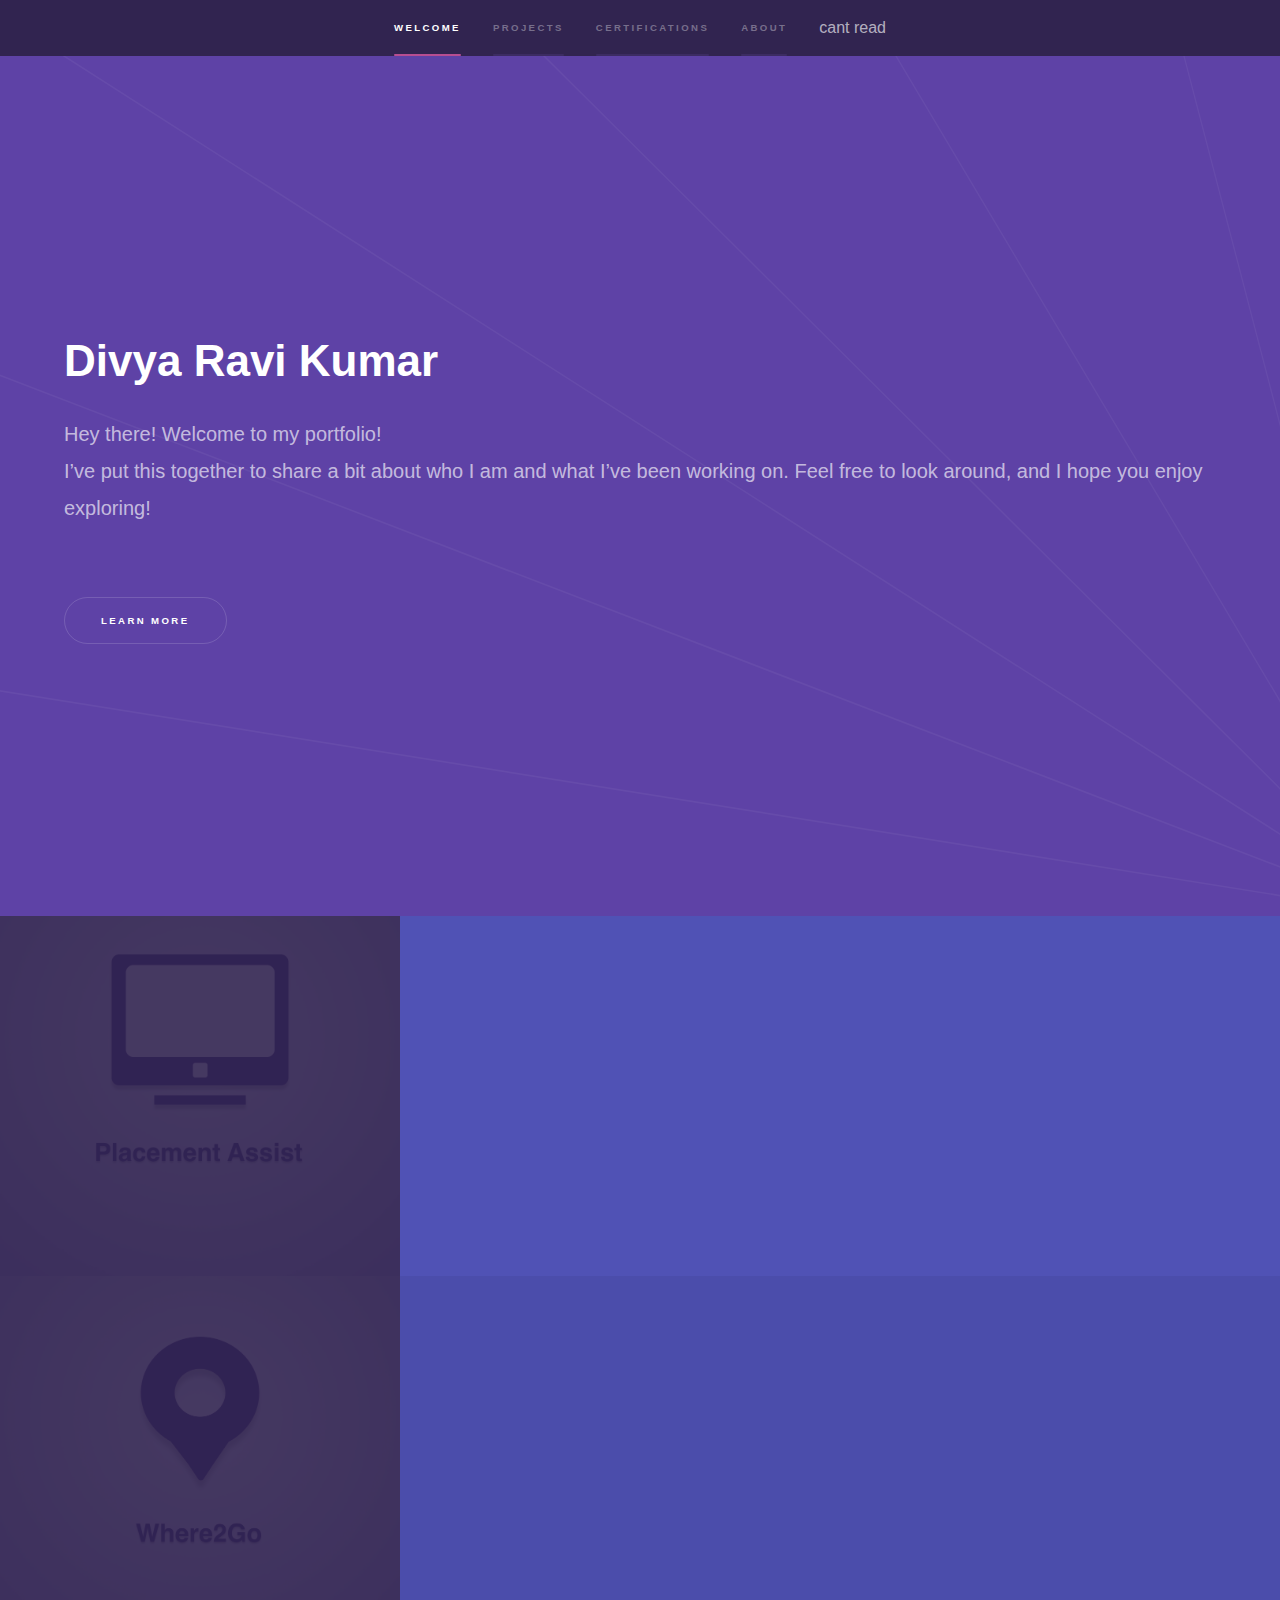
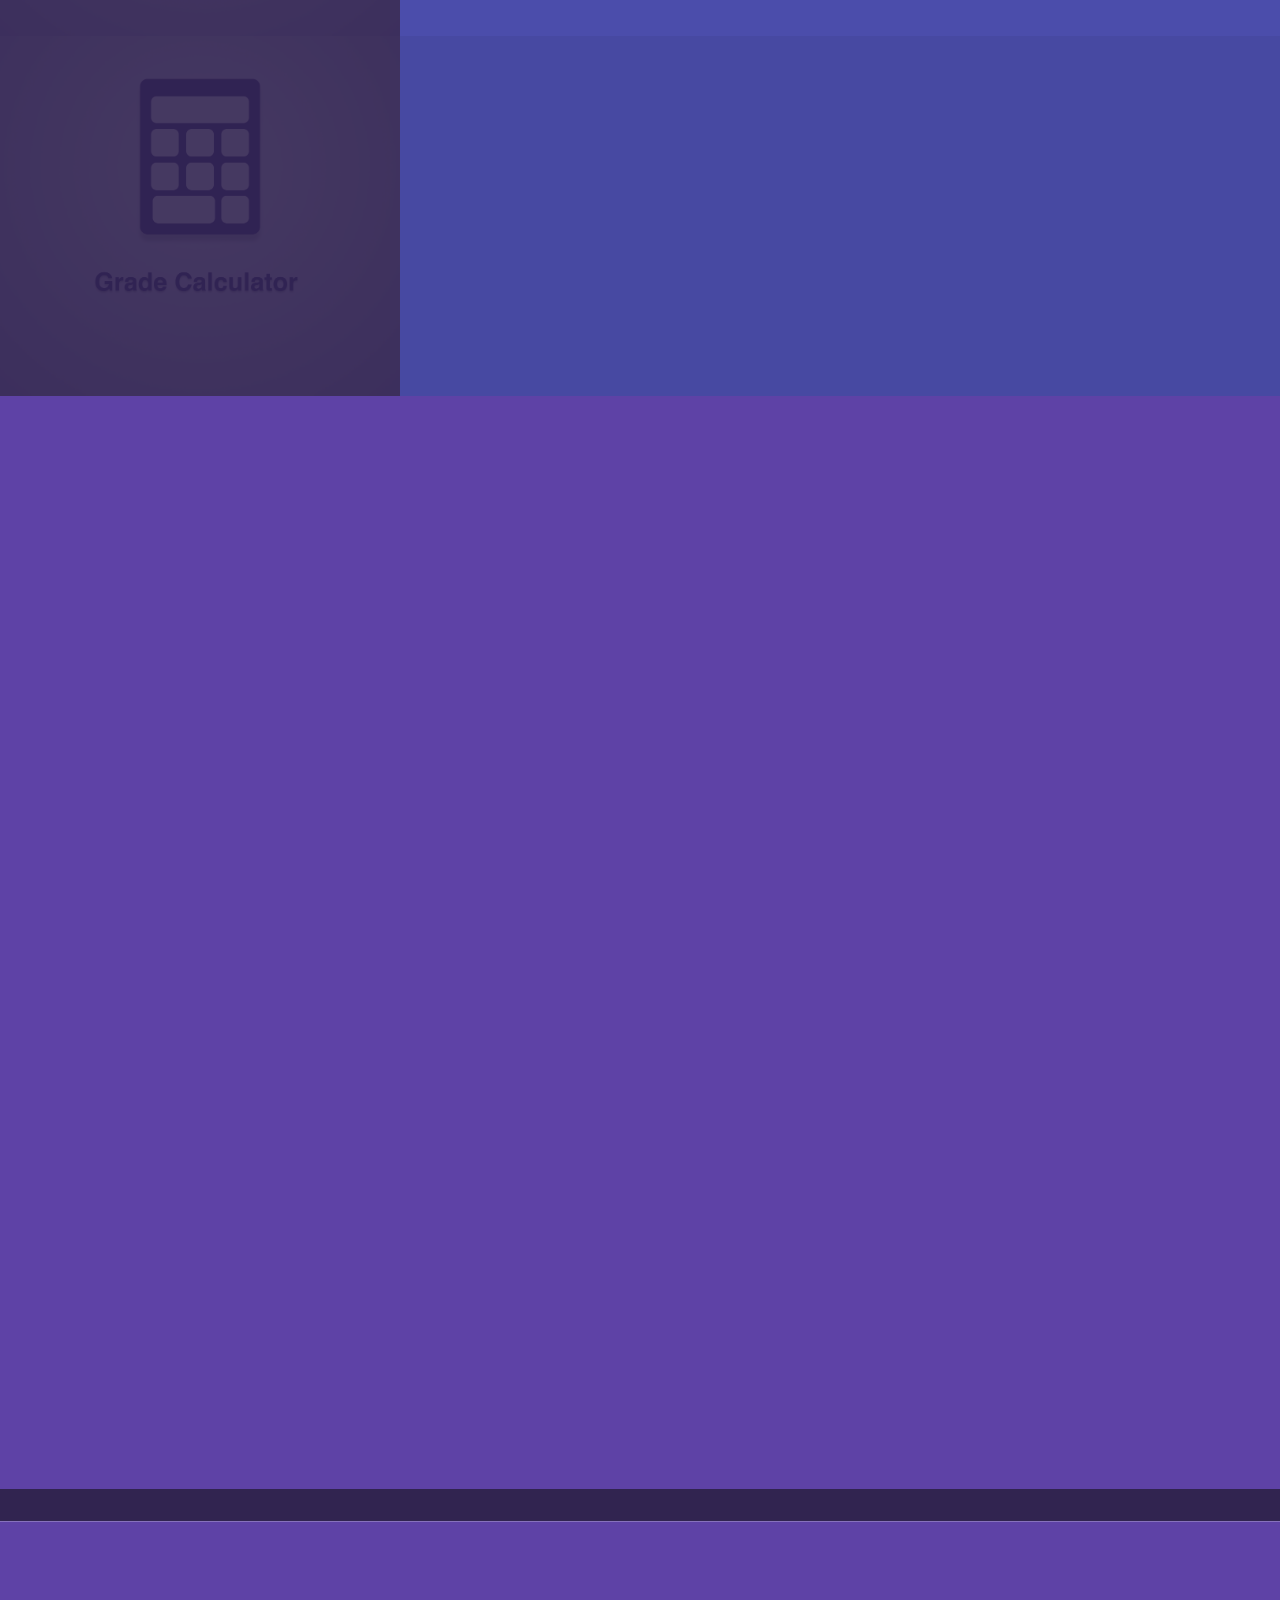
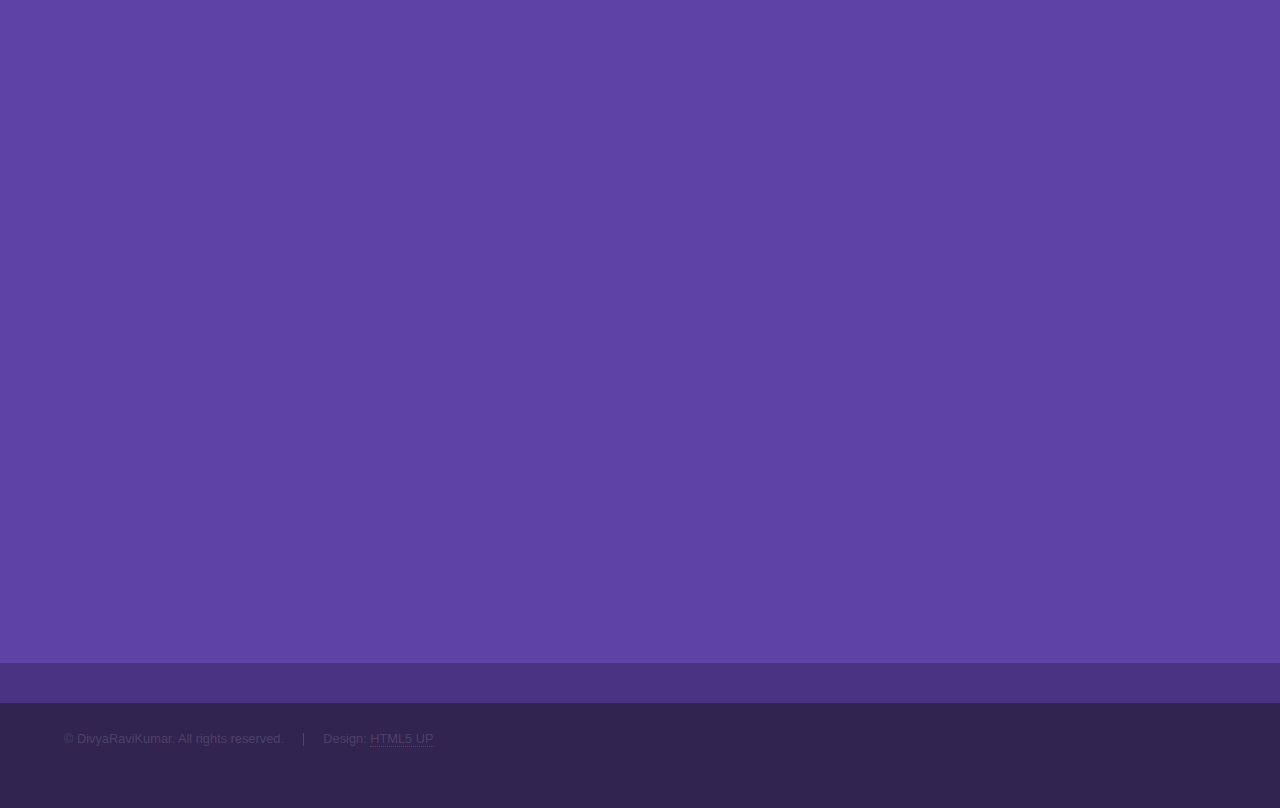
<file: resume/index.html>
<!DOCTYPE HTML>
<!--
	Hyperspace by HTML5 UP
	html5up.net | @ajlkn
	Free for personal and commercial use under the CCA 3.0 license (html5up.net/license)
-->
<html>
	<head>
		<title>Divya's Portfolio</title>
		<meta charset="utf-8" />
		<meta name="viewport" content="width=device-width, initial-scale=1, user-scalable=no" />
		<link rel="stylesheet" href="assets/css/main.css" />
		<noscript><link rel="stylesheet" href="assets/css/noscript.css" /></noscript>
	</head>
	<body class="is-preload">

		<!-- Sidebar -->
			<section id="sidebar">
				<div class="inner">
					<nav>
						<ul align="center">
							<li><a href="#intro">Welcome</a></li>
							<li><a href="#one">Projects</a></li>
							<li><a href="#two">Certifications</a></li>
							<li><a href="#three">About</a></li>
							<li class="counter-number inner">cant read</li>
							
						</ul>
						
					</nav>
				</div>
			</section>

		<!-- Wrapper -->
			<div id="wrapper">

				<!-- Intro -->
					<section id="intro" class="wrapper style1 fullscreen fade-up">
						<div class="inner">
							<h1>Divya Ravi Kumar</h1>
								<p>Hey there! Welcome to my portfolio! <br> I’ve put this together to share a bit about who I am and what I’ve been working on. Feel free to look around, and I hope you enjoy exploring!</p><br>
							<ul class="actions">
								<li><a href="#one" class="button scrolly">Learn more</a></li>
							</ul>
						</div>
					</section>

				<!-- One -->
					<section id="one" class="wrapper style2 spotlights">
						<section>
							<a href="proj1.html" class="image"><img src="images/pj1.png" alt="" data-position="center center" /></a>
							<div class="content">
								<div class="inner">
									<h2>Placement Assist</h2>
									<p>A streamlined web application designed to empower seamless digital placement management.</p>
									<ul class="actions">
										<li><a href="proj1.html" class="button">Learn more</a></li>
									</ul>
								</div>
							</div>
						</section>
						<section>
							<a href="proj2.html" class="image"><img src="images/pj2.png" alt="" data-position="top center" /></a>
							<div class="content">
								<div class="inner">
									<h2>Where2Go</h2>
									<p>Helping students find their way around with ease and confidence.</p>
									<ul class="actions">
										<li><a href="proj2.html" class="button">Learn more</a></li>
									</ul>
								</div>
							</div>
						</section>
						<section>
							<a href="proj3.html" class="image"><img src="images/pj3.png" alt="" data-position="25% 25%" /></a>
							<div class="content">
								<div class="inner">
									<h2>Grade Calculator</h2>
									<p>A grade calculator built using Java, featuring an interactive graphical user interface</p>
									<ul class="actions">
										<li><a href="proj3.html" class="button">Learn more</a></li>
									</ul>
								</div>
							</div>
						</section>
					</section>

				<!-- Two -->
					<section id="two" class="wrapper style3 fade-up">
						<div class="inner">
							<h2>Certifications</h2>
							<p>Here's a collection of the certifications I've completed as part of my growth and learning.</p>
							<div class="features">
								<section align="center">
									<p><h3>AWS Cloud Practitioner</h3>  </p><img src="images/cert.png"><p>
									<ul class="actions">
										<li > &nbsp; &nbsp; &nbsp; &nbsp;&nbsp; &nbsp;&nbsp; &nbsp;&nbsp; &nbsp;&nbsp; &nbsp;&nbsp; &nbsp;<a href="https://www.credly.com/earner/earned/badge/600f5d52-9de1-4c62-b01b-d1eff9b3e464" class="button scrolly" >
											View Badge</a></li>
									</ul></p></section>
								<section align="center">
									<p><h3>AWS Educate Introduction to Generative AI - Training Badge</h3></p>  <img src="images/cert2.png"><br>
									<ul class="actions">
										<li > &nbsp; &nbsp; &nbsp; &nbsp;&nbsp; &nbsp;&nbsp; &nbsp;&nbsp; &nbsp;&nbsp; &nbsp;&nbsp; &nbsp;<a href="https://www.credly.com/earner/earned/badge/cfe8a120-b1e9-4e63-ae66-9beeadbe107a" class="button scrolly" >
												View Badge</a></li>
									</ul></section>
								<section align="center">
									<p><h3>CCNA: Introduction to Networks</h3>  </p><img src="images/cert3.png"><p>
									<ul class="actions">
										<li > &nbsp; &nbsp; &nbsp; &nbsp;&nbsp; &nbsp;&nbsp; &nbsp;&nbsp; &nbsp;&nbsp; &nbsp;&nbsp; &nbsp;<a href="https://www.credly.com/badges/0bf41508-6835-488c-aa82-9d361501cea7" class="button scrolly" >
												View Badge</a></li>
									</ul></p></section>
								<section align="center">
									<p><h3>Ultimate AWS Certified Cloud Practitioner CLF-CO2 2025</h3>  </p><p>
									<ul class="actions">
										<li > &nbsp; &nbsp; &nbsp; &nbsp;&nbsp; &nbsp;&nbsp; &nbsp;&nbsp; &nbsp;&nbsp; &nbsp;<a href="https://www.udemy.com/certificate/UC-32f98ee3-5a23-4cb5-bd1e-743cbd594e72/" class="button scrolly" >
												View Certificate</a></li>
									</ul></p></section>
								
							</div>
							
						</div>					

					</section>

				<!-- Three -->
					<section id="three" class="wrapper style1 fade-up">
						<hr><div class="inner">
							<h2>About Me</h2>
							<p>Hi, I’m Divya! I recently graduated with a B.E in Computer Science from SDMCET, Dharwad. My interests lie in cloud computing and building practical tech solutions. Beyond tech, I enjoy reading, discovering new places, and learning new skills. My goal is to keep growing while creating solutions that make an impact.</p>
							
							<h3>Get in Contact</h3>

							<div class="split style1">

								<section>
									<form method="post" action="#">
										<div class="fields">
											<div class="field half">
												<label for="name">Name</label>
												<input type="text" name="name" id="name" />
											</div>
											<div class="field half">
												<label for="email">Email</label>
												<input type="text" name="email" id="email" />
											</div>
											<div class="field">
												<label for="message">Message</label>
												<textarea name="message" id="message" rows="5"></textarea>
											</div>
										</div>
										<ul class="actions">
											<li><a href="" class="button submit">Send Message</a></li>
										</ul>
									</form>
								</section>
								<section>
									<ul class="contact">
										<li>
											<h3>Address</h3>
											<span>Karnataka,<br />
											India</span>
										</li>
										<li>
											<h3>Email</h3>
											<a href="divya.rk.wa@gmail.com">divya.rk.wa@gmail.com</a>
										</li>
										
										<li>
											<h3>Social</h3>
											<ul class="icons">
												<li><a href="https://github.com/Divyark3" class="icon brands fa-github"><span class="label">GitHub</span></a></li>
												<li><a href="https://www.instagram.com/accounts/onetap/?next=%2F" class="icon brands fa-instagram"><span class="label">Instagram</span></a></li>
												<li><a href="https://www.linkedin.com/in/divya-ravi-kumar/" class="icon brands fa-linkedin-in"><span class="label">LinkedIn</span></a></li>
											</ul>
										</li>
									</ul>
								</section>
							</div>
						</div>
					</section>

			</div>

		<!-- Footer -->
			<footer id="footer" class="wrapper style1-alt">
				<div class="inner">
					<ul class="menu">
						<li>&copy; DivyaRaviKumar. All rights reserved.</li><li>Design: <a href="http://html5up.net">HTML5 UP</a></li>
					</ul>
				</div>
			</footer>

		<!-- Scripts -->
			<script src="assets/js/jquery.min.js"></script>
			<script src="assets/js/jquery.scrollex.min.js"></script>
			<script src="assets/js/jquery.scrolly.min.js"></script>
			<script src="assets/js/browser.min.js"></script>
			<script src="assets/js/breakpoints.min.js"></script>
			<script src="assets/js/util.js"></script>
			<script src="assets/js/main.js"></script>

	</body>
</html>
</file>
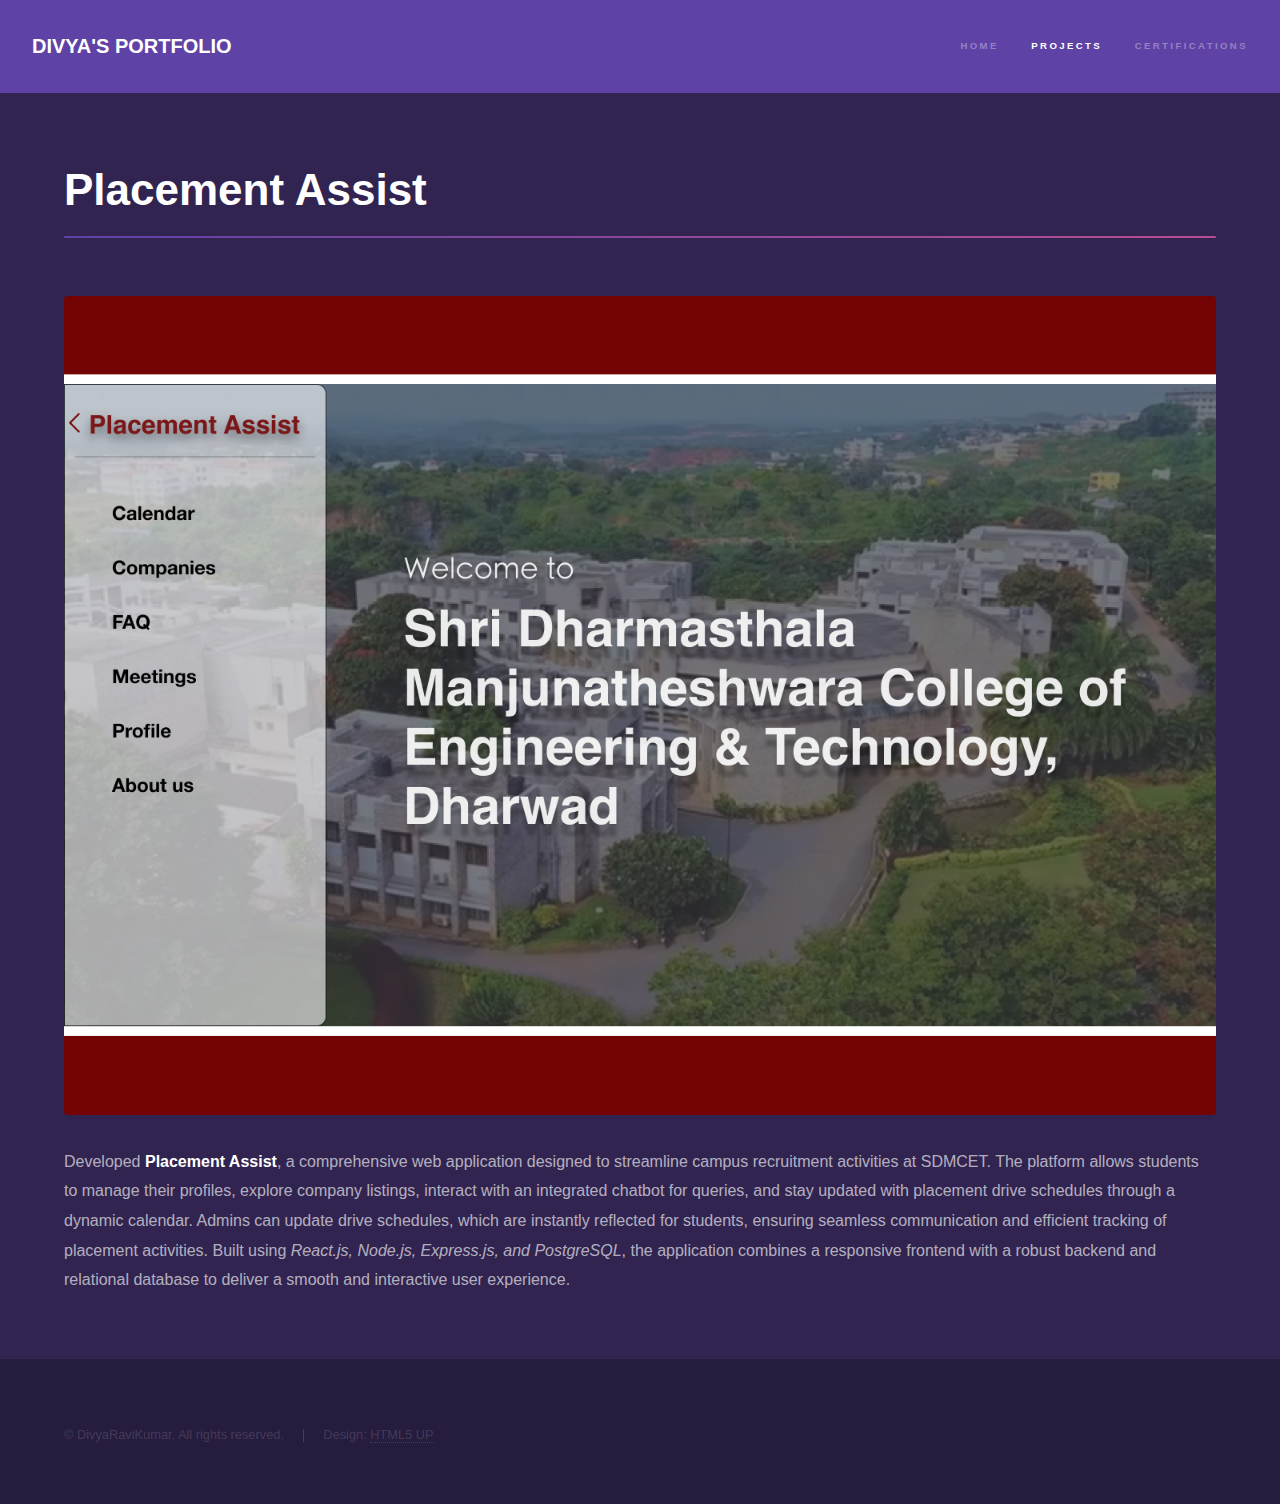
<file: resume/proj1.html>
<!DOCTYPE HTML>
<!--
	Hyperspace by HTML5 UP
	html5up.net | @ajlkn
	Free for personal and commercial use under the CCA 3.0 license (html5up.net/license)
-->
<html>
	<head>
		<title>Divya's Portfolio</title>
		<meta charset="utf-8" />
		<meta name="viewport" content="width=device-width, initial-scale=1, user-scalable=no" />
		<link rel="stylesheet" href="assets/css/main.css" />
		<noscript><link rel="stylesheet" href="assets/css/noscript.css" /></noscript>
	</head>
	<body class="is-preload">

		<!-- Header -->
			<header id="header">
				<a href="index.html" class="title"> <strong>DIVYA'S PORTFOLIO</strong></a>
				<nav>
					<ul>
						<li><a href="index.html">Home</a></li>
						<li><a href="index.html" class="active">Projects</a></li>
						<li><a href="index.html">Certifications</a></li>
					</ul>
				</nav>
			</header>

		<!-- Wrapper -->
			<div id="wrapper">

				<!-- Main -->
					<section id="main" class="wrapper">
						<div class="inner">
							<h1 class="major">Placement Assist</h1>
							<span class="image fit"><img src="images/proj1.png" alt="" /></span>
							<p>Developed <b>Placement Assist</b>, a comprehensive web application designed to streamline campus recruitment activities at SDMCET. The platform allows students to manage their profiles, explore company listings, interact with an integrated chatbot for queries, and stay updated with placement drive schedules through a dynamic calendar. Admins can update drive schedules, which are instantly reflected for students, ensuring seamless communication and efficient tracking of placement activities. Built using <i>React.js, Node.js, Express.js, and PostgreSQL</i>, the application combines a responsive frontend with a robust backend and relational database to deliver a smooth and interactive user experience.</p>
						</div>
					</section>

			</div>

		<!-- Footer -->
			<footer id="footer" class="wrapper alt">
				<div class="inner">
					<ul class="menu">
						<li>&copy; DivyaRaviKumar. All rights reserved.</li><li>Design: <a href="http://html5up.net">HTML5 UP</a></li>
					</ul>
				</div>
			</footer>

		<!-- Scripts -->
			<script src="assets/js/jquery.min.js"></script>
			<script src="assets/js/jquery.scrollex.min.js"></script>
			<script src="assets/js/jquery.scrolly.min.js"></script>
			<script src="assets/js/browser.min.js"></script>
			<script src="assets/js/breakpoints.min.js"></script>
			<script src="assets/js/util.js"></script>
			<script src="assets/js/main.js"></script>

	</body>
</html>
</file>
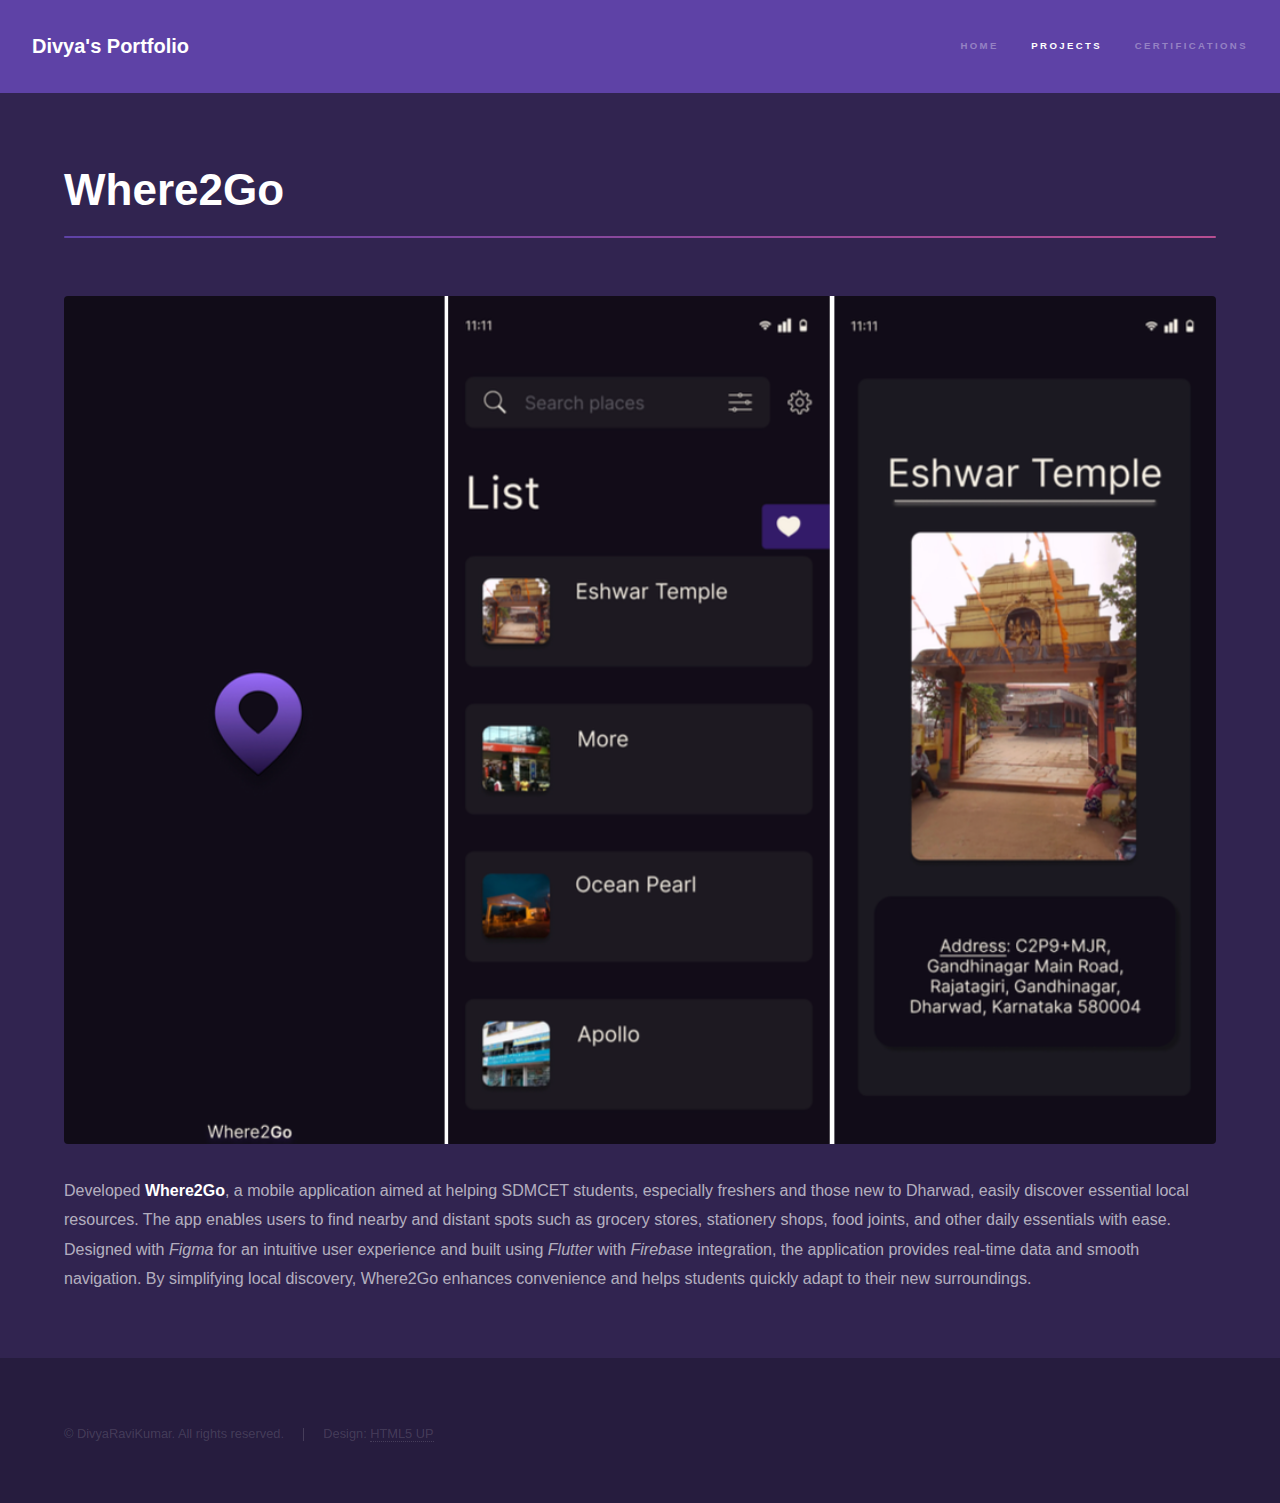
<file: resume/proj2.html>
<!DOCTYPE HTML>
<!--
	Hyperspace by HTML5 UP
	html5up.net | @ajlkn
	Free for personal and commercial use under the CCA 3.0 license (html5up.net/license)
-->
<html>
	<head>
		<title>Divya's Portfolio</title>
		<meta charset="utf-8" />
		<meta name="viewport" content="width=device-width, initial-scale=1, user-scalable=no" />
		<link rel="stylesheet" href="assets/css/main.css" />
		<noscript><link rel="stylesheet" href="assets/css/noscript.css" /></noscript>
	</head>
	<body class="is-preload">

		<!-- Header -->
		<header id="header">
			<a href="index.html" class="title"> <strong>Divya's Portfolio</strong></a>
			<nav>
				<ul>
					<li><a href="index.html">Home</a></li>
					<li><a href="index.html" class="active">Projects</a></li>
					<li><a href="index.html">Certifications</a></li>
				</ul>
			</nav>
		</header>

		<!-- Wrapper -->
			<div id="wrapper">

				<!-- Main -->
					<section id="main" class="wrapper">
						<div class="inner">
							<h1 class="major">Where2Go</h1>
							<span class="image fit"><img src="images/proj2.png" alt="" /></span>
							<p>Developed <b>Where2Go</b>, a mobile application aimed at helping SDMCET students, especially freshers and those new to Dharwad, easily discover essential local resources. The app enables users to find nearby and distant spots such as grocery stores, stationery shops, food joints, and other daily essentials with ease. Designed with <i>Figma</i> for an intuitive user experience and built using <i>Flutter</i> with <i>Firebase</i> integration, the application provides real-time data and smooth navigation. By simplifying local discovery, Where2Go enhances convenience and helps students quickly adapt to their new surroundings.</p>
						</div>
					</section>

			</div>

		<!-- Footer -->
			<footer id="footer" class="wrapper alt">
				<div class="inner">
					<ul class="menu">
						<li>&copy; DivyaRaviKumar. All rights reserved.</li><li>Design: <a href="http://html5up.net">HTML5 UP</a></li>
					</ul>
				</div>
			</footer>

		<!-- Scripts -->
			<script src="assets/js/jquery.min.js"></script>
			<script src="assets/js/jquery.scrollex.min.js"></script>
			<script src="assets/js/jquery.scrolly.min.js"></script>
			<script src="assets/js/browser.min.js"></script>
			<script src="assets/js/breakpoints.min.js"></script>
			<script src="assets/js/util.js"></script>
			<script src="assets/js/main.js"></script>

	</body>
</html>
</file>
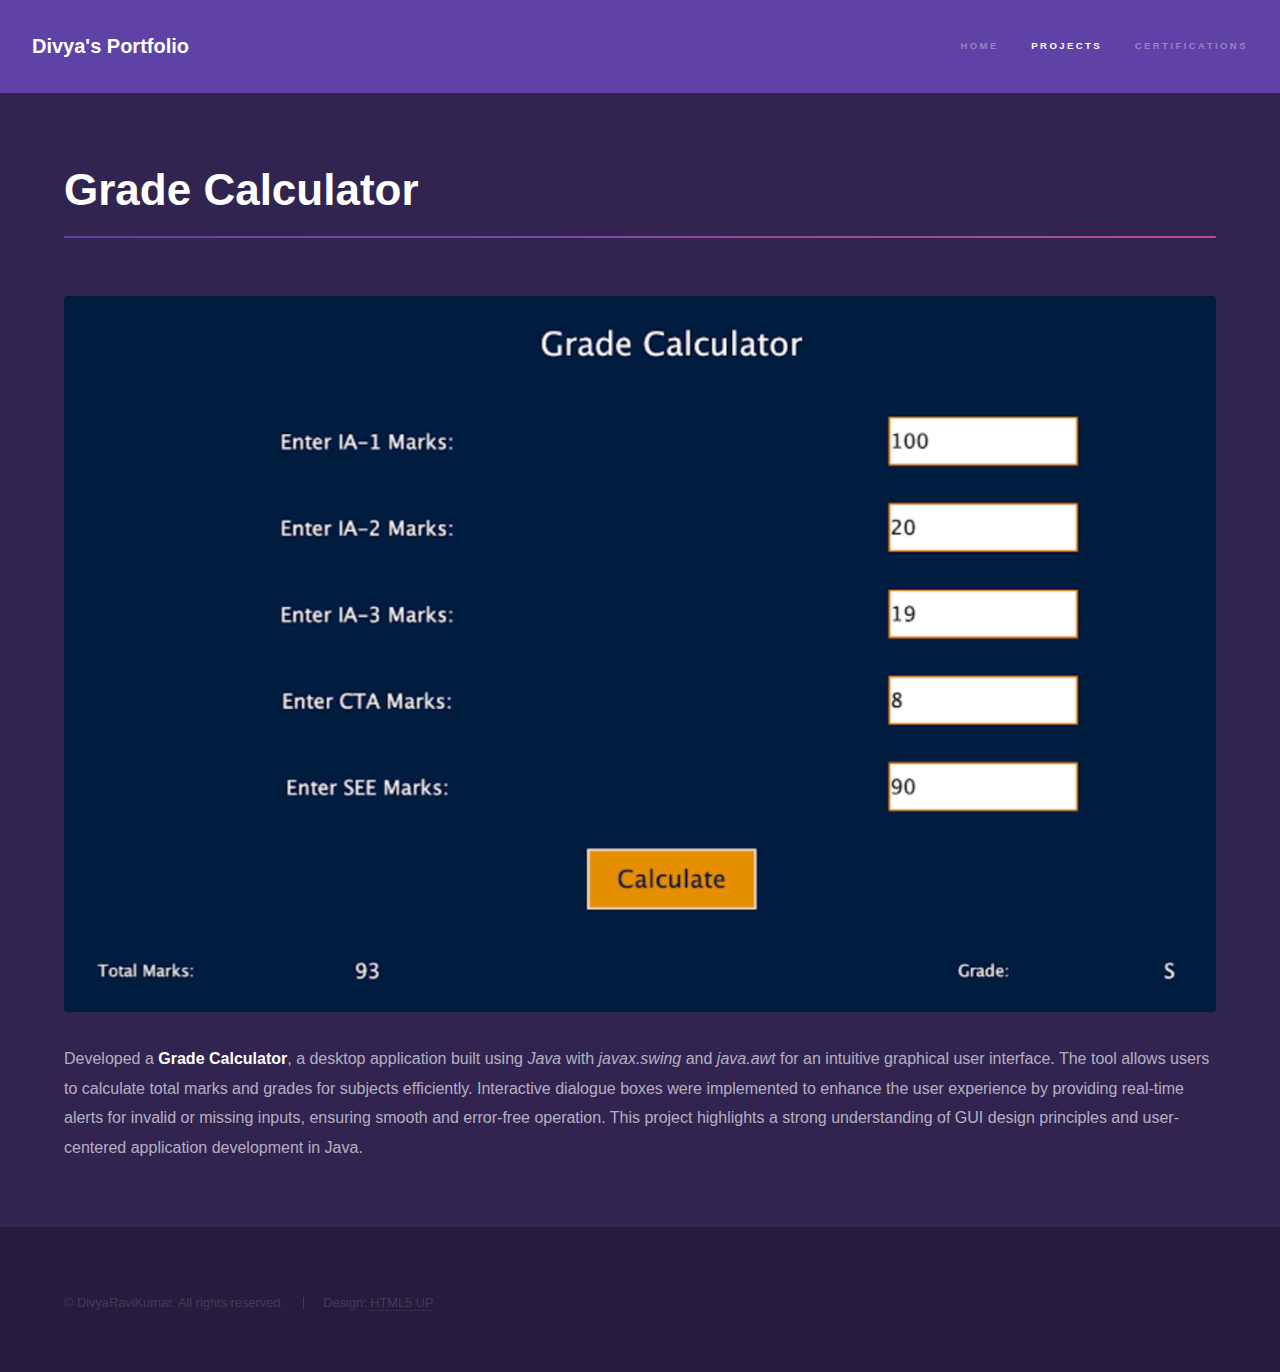
<file: resume/proj3.html>
<!DOCTYPE HTML>
<!--
	Hyperspace by HTML5 UP
	html5up.net | @ajlkn
	Free for personal and commercial use under the CCA 3.0 license (html5up.net/license)
-->
<html>
	<head>
		<title>Divya's Portfolio</title>
		<meta charset="utf-8" />
		<meta name="viewport" content="width=device-width, initial-scale=1, user-scalable=no" />
		<link rel="stylesheet" href="assets/css/main.css" />
		<noscript><link rel="stylesheet" href="assets/css/noscript.css" /></noscript>
	</head>
	<body class="is-preload">

		<!-- Header -->
        <header id="header">
            <a href="index.html" class="title"> <strong>Divya's Portfolio</strong></a>
            <nav>
                <ul>
                    <li><a href="index.html">Home</a></li>
                    <li><a href="index.html" class="active">Projects</a></li>
                    <li><a href="index.html">Certifications</a></li>
                </ul>
            </nav>
        </header>

		<!-- Wrapper -->
			<div id="wrapper">

				<!-- Main -->
					<section id="main" class="wrapper">
						<div class="inner">
							<h1 class="major">Grade Calculator</h1>
							<span class="image fit"><img src="images/proj3.png" alt="" /></span>
                            <p>Developed a <b>Grade Calculator</b>, a desktop application built using <i>Java</i> with <i>javax.swing</i> and <i>java.awt</i> for an intuitive graphical user interface. The tool allows users to calculate total marks and grades for subjects efficiently. Interactive dialogue boxes were implemented to enhance the user experience by providing real-time alerts for invalid or missing inputs, ensuring smooth and error-free operation. This project highlights a strong understanding of GUI design principles and user-centered application development in Java.</p>
						</div>
					</section>

			</div>

		<!-- Footer -->
			<footer id="footer" class="wrapper alt">
				<div class="inner">
					<ul class="menu">
						<li>&copy; DivyaRaviKumar. All rights reserved.</li><li>Design: <a href="http://html5up.net">HTML5 UP</a></li>
					</ul>
				</div>
			</footer>

		<!-- Scripts -->
			<script src="assets/js/jquery.min.js"></script>
			<script src="assets/js/jquery.scrollex.min.js"></script>
			<script src="assets/js/jquery.scrolly.min.js"></script>
			<script src="assets/js/browser.min.js"></script>
			<script src="assets/js/breakpoints.min.js"></script>
			<script src="assets/js/util.js"></script>
			<script src="assets/js/main.js"></script>

	</body>
</html>
</file>
<file: resume/assets/css/noscript.css>
/*
	Hyperspace by HTML5 UP
	html5up.net | @ajlkn
	Free for personal and commercial use under the CCA 3.0 license (html5up.net/license)
*/

/* Spotlights */

	.spotlights > section > .image:before {
		opacity: 0 !important;
	}

	.spotlights > section > .content > .inner {
		-moz-transform: none !important;
		-webkit-transform: none !important;
		-ms-transform: none !important;
		transform: none !important;
		opacity: 1 !important;
	}

/* Wrapper */

	.wrapper > .inner {
		opacity: 1 !important;
		-moz-transform: none !important;
		-webkit-transform: none !important;
		-ms-transform: none !important;
		transform: none !important;
	}

/* Sidebar */

	#sidebar > .inner {
		opacity: 1 !important;
	}

	#sidebar nav > ul > li {
		-moz-transform: none !important;
		-webkit-transform: none !important;
		-ms-transform: none !important;
		transform: none !important;
		opacity: 1 !important;
	}
</file>
<file: resume/assets/css/main.css>
@import url(fontawesome-all.min.css);

/*
	Hyperspace by HTML5 UP
	html5up.net | @ajlkn
	Free for personal and commercial use under the CCA 3.0 license (html5up.net/license)
*/

html, body, div, span, applet, object,
iframe, h1, h2, h3, h4, h5, h6, p, blockquote,
pre, a, abbr, acronym, address, big, cite,
code, del, dfn, em, img, ins, kbd, q, s, samp,
small, strike, strong, sub, sup, tt, var, b,
u, i, center, dl, dt, dd, ol, ul, li, fieldset,
form, label, legend, table, caption, tbody,
tfoot, thead, tr, th, td, article, aside,
canvas, details, embed, figure, figcaption,
footer, header, hgroup, menu, nav, output, ruby,
section, summary, time, mark, audio, video {
	margin: 0;
	padding: 0;
	border: 0;
	font-size: 90%;
	font: inherit;
	vertical-align: baseline;}



article, aside, details, figcaption, figure,
footer, header, hgroup, menu, nav, section {
	display: block;}

body {
	line-height: 1;
}

ol, ul {
	list-style: none;
}

blockquote, q {
	quotes: none;
}

	blockquote:before, blockquote:after, q:before, q:after {
		content: '';
		content: none;
	}

table {
	border-collapse: collapse;
	border-spacing: 0;
}

body {
	-webkit-text-size-adjust: none;
}

mark {
	background-color: transparent;
	color: inherit;
}

input::-moz-focus-inner {
	border: 0;
	padding: 0;
}

input, select, textarea {
	-moz-appearance: none;
	-webkit-appearance: none;
	-ms-appearance: none;
	appearance: none;
}

/* Basic */

	@-ms-viewport {
		width: device-width;
	}

	body {
		-ms-overflow-style: scrollbar;
	}

	@media screen and (max-width: 480px) {

		html, body {
			min-width: 320px;
		}

	}

	html {
		box-sizing: border-box;
	}

	*, *:before, *:after {
		box-sizing: inherit;
	}

	body {
		background: #312450;
	}

		body.is-preload *, body.is-preload *:before, body.is-preload *:after {
			-moz-animation: none !important;
			-webkit-animation: none !important;
			-ms-animation: none !important;
			animation: none !important;
			-moz-transition: none !important;
			-webkit-transition: none !important;
			-ms-transition: none !important;
			transition: none !important;
		}

/* Type */

	body, input, select, textarea {
		color: rgba(255, 255, 255, 0.65);
		font-family:Arial, Helvetica, sans-serif;
		font-size: 16pt;
		font-weight: normal;
		line-height: 1.85;
	}

		@media screen and (max-width: 1680px) {

			body, input, select, textarea {
				font-size: 13pt;
			}

		}

		@media screen and (max-width: 1280px) {

			body, input, select, textarea {
				font-size: 12pt;
			}

		}

		@media screen and (max-width: 360px) {

			body, input, select, textarea {
				font-size: 11pt;
			}

		}

	a {
		-moz-transition: color 0.2s ease, border-bottom-color 0.2s ease;
		-webkit-transition: color 0.2s ease, border-bottom-color 0.2s ease;
		-ms-transition: color 0.2s ease, border-bottom-color 0.2s ease;
		transition: color 0.2s ease, border-bottom-color 0.2s ease;
		border-bottom: dotted 1px rgba(255, 255, 255, 0.35);
		color: inherit;
		text-decoration: none;
	}

		a:hover {
			border-bottom-color: transparent;
			color: #ffffff;
		}

	strong, b {
		color: #ffffff;
		font-weight: bold;
	}

	em, i {
		font-style: italic;
	}

	p {
		margin: 0 0 2em 0;
	}

	h1, h2, h3, h4, h5, h6 {
		color: #ffffff;
		font-weight: bold;
		line-height: 1.5;
		margin: 0 0 0.5em 0;
	}

		h1 a, h2 a, h3 a, h4 a, h5 a, h6 a {
			color: inherit;
			text-decoration: none;
		}

	h1 {
		font-size: 2.75em;
	}

		h1.major {
			margin: 0 0 1.3em 0;
			position: relative;
			padding-bottom: 0.35em;
		}

			h1.major:after {
				background-image: -moz-linear-gradient(to right, #5e42a6, #b74e91);
				background-image: -webkit-linear-gradient(to right, #5e42a6, #b74e91);
				background-image: -ms-linear-gradient(to right, #5e42a6, #b74e91);
				background-image: linear-gradient(to right, #5e42a6, #b74e91);
				-moz-transition: max-width 0.2s ease;
				-webkit-transition: max-width 0.2s ease;
				-ms-transition: max-width 0.2s ease;
				transition: max-width 0.2s ease;
				border-radius: 0.2em;
				bottom: 0;
				content: '';
				height: 0.05em;
				position: absolute;
				right: 0;
				width: 100%;
			}

	h2 {
		font-size: 1.75em;
	}

	h3 {
		font-size: 1.1em;
	}

	h4 {
		font-size: 1em;
	}

	h5 {
		font-size: 0.8em;
	}

	h6 {
		font-size: 0.6em;
	}

	@media screen and (max-width: 736px) {

		h1 {
			font-size: 2em;
		}

		h2 {
			font-size: 1.25em;
		}

		h3 {
			font-size: 1em;
		}

		h4 {
			font-size: 0.8em;
		}

		h5 {
			font-size: 0.6em;
		}

		h6 {
			font-size: 0.6em;
		}

	}

	sub {
		font-size: 0.8em;
		position: relative;
		top: 0.5em;
	}

	sup {
		font-size: 0.8em;
		position: relative;
		top: -0.5em;
	}

	blockquote {
		border-left: solid 4px rgba(255, 255, 255, 0.15);
		font-style: italic;
		margin: 0 0 2em 0;
		padding: 0.5em 0 0.5em 2em;
	}

	code {
		background: rgba(255, 255, 255, 0.05);
		border-radius: 0.25em;
		border: solid 1px rgba(255, 255, 255, 0.15);
		font-family: "Courier New", monospace;
		font-size: 0.9em;
		margin: 0 0.25em;
		padding: 0.25em 0.65em;
	}

	pre {
		-webkit-overflow-scrolling: touch;
		font-family: "Courier New", monospace;
		font-size: 0.9em;
		margin: 0 0 2em 0;
	}

		pre code {
			display: block;
			line-height: 1.75em;
			padding: 1em 1.5em;
			overflow-x: auto;
		}

	hr {
		border: 0;
		border-bottom: solid 1px rgba(255, 255, 255, 0.25);
		margin: 2em 0;
	}

		hr.major {
			margin: 3em 0;
		}

	.align-left {
		text-align: left;
	}

	.align-center {
		text-align: center;
	}

	.align-right {
		text-align: right;
	}

/* Row */

	.row {
		display: flex;
		flex-wrap: wrap;
		box-sizing: border-box;
		align-items: stretch;
	}

		.row > * {
			box-sizing: border-box;
		}

		.row.gtr-uniform > * > :last-child {
			margin-bottom: 0;
		}

		.row.aln-left {
			justify-content: flex-start;
		}

		.row.aln-center {
			justify-content: center;
		}

		.row.aln-right {
			justify-content: flex-end;
		}

		.row.aln-top {
			align-items: flex-start;
		}

		.row.aln-middle {
			align-items: center;
		}

		.row.aln-bottom {
			align-items: flex-end;
		}

		.row > .imp {
			order: -1;
		}

		.row > .col-1 {
			width: 8.33333%;
		}

		.row > .off-1 {
			margin-left: 8.33333%;
		}

		.row > .col-2 {
			width: 16.66667%;
		}

		.row > .off-2 {
			margin-left: 16.66667%;
		}

		.row > .col-3 {
			width: 25%;
		}

		.row > .off-3 {
			margin-left: 25%;
		}

		.row > .col-4 {
			width: 33.33333%;
		}

		.row > .off-4 {
			margin-left: 33.33333%;
		}

		.row > .col-5 {
			width: 41.66667%;
		}

		.row > .off-5 {
			margin-left: 41.66667%;
		}

		.row > .col-6 {
			width: 50%;
		}

		.row > .off-6 {
			margin-left: 50%;
		}

		.row > .col-7 {
			width: 58.33333%;
		}

		.row > .off-7 {
			margin-left: 58.33333%;
		}

		.row > .col-8 {
			width: 66.66667%;
		}

		.row > .off-8 {
			margin-left: 66.66667%;
		}

		.row > .col-9 {
			width: 75%;
		}

		.row > .off-9 {
			margin-left: 75%;
		}

		.row > .col-10 {
			width: 83.33333%;
		}

		.row > .off-10 {
			margin-left: 83.33333%;
		}

		.row > .col-11 {
			width: 91.66667%;
		}

		.row > .off-11 {
			margin-left: 91.66667%;
		}

		.row > .col-12 {
			width: 100%;
		}

		.row > .off-12 {
			margin-left: 100%;
		}

		.row.gtr-0 {
			margin-top: 0;
			margin-left: 0em;
		}

			.row.gtr-0 > * {
				padding: 0 0 0 0em;
			}

			.row.gtr-0.gtr-uniform {
				margin-top: 0em;
			}

				.row.gtr-0.gtr-uniform > * {
					padding-top: 0em;
				}

		.row.gtr-25 {
			margin-top: 0;
			margin-left: -0.375em;
		}

			.row.gtr-25 > * {
				padding: 0 0 0 0.375em;
			}

			.row.gtr-25.gtr-uniform {
				margin-top: -0.375em;
			}

				.row.gtr-25.gtr-uniform > * {
					padding-top: 0.375em;
				}

		.row.gtr-50 {
			margin-top: 0;
			margin-left: -0.75em;
		}

			.row.gtr-50 > * {
				padding: 0 0 0 0.75em;
			}

			.row.gtr-50.gtr-uniform {
				margin-top: -0.75em;
			}

				.row.gtr-50.gtr-uniform > * {
					padding-top: 0.75em;
				}

		.row {
			margin-top: 0;
			margin-left: -1.5em;
		}

			.row > * {
				padding: 0 0 0 1.5em;
			}

			.row.gtr-uniform {
				margin-top: -1.5em;
			}

				.row.gtr-uniform > * {
					padding-top: 1.5em;
				}

		.row.gtr-150 {
			margin-top: 0;
			margin-left: -2.25em;
		}

			.row.gtr-150 > * {
				padding: 0 0 0 2.25em;
			}

			.row.gtr-150.gtr-uniform {
				margin-top: -2.25em;
			}

				.row.gtr-150.gtr-uniform > * {
					padding-top: 2.25em;
				}

		.row.gtr-200 {
			margin-top: 0;
			margin-left: -3em;
		}

			.row.gtr-200 > * {
				padding: 0 0 0 3em;
			}

			.row.gtr-200.gtr-uniform {
				margin-top: -3em;
			}

				.row.gtr-200.gtr-uniform > * {
					padding-top: 3em;
				}

		@media screen and (max-width: 1680px) {

			.row {
				display: flex;
				flex-wrap: wrap;
				box-sizing: border-box;
				align-items: stretch;
			}

				.row > * {
					box-sizing: border-box;
				}

				.row.gtr-uniform > * > :last-child {
					margin-bottom: 0;
				}

				.row.aln-left {
					justify-content: flex-start;
				}

				.row.aln-center {
					justify-content: center;
				}

				.row.aln-right {
					justify-content: flex-end;
				}

				.row.aln-top {
					align-items: flex-start;
				}

				.row.aln-middle {
					align-items: center;
				}

				.row.aln-bottom {
					align-items: flex-end;
				}

				.row > .imp-xlarge {
					order: -1;
				}

				.row > .col-1-xlarge {
					width: 8.33333%;
				}

				.row > .off-1-xlarge {
					margin-left: 8.33333%;
				}

				.row > .col-2-xlarge {
					width: 16.66667%;
				}

				.row > .off-2-xlarge {
					margin-left: 16.66667%;
				}

				.row > .col-3-xlarge {
					width: 25%;
				}

				.row > .off-3-xlarge {
					margin-left: 25%;
				}

				.row > .col-4-xlarge {
					width: 33.33333%;
				}

				.row > .off-4-xlarge {
					margin-left: 33.33333%;
				}

				.row > .col-5-xlarge {
					width: 41.66667%;
				}

				.row > .off-5-xlarge {
					margin-left: 41.66667%;
				}

				.row > .col-6-xlarge {
					width: 50%;
				}

				.row > .off-6-xlarge {
					margin-left: 50%;
				}

				.row > .col-7-xlarge {
					width: 58.33333%;
				}

				.row > .off-7-xlarge {
					margin-left: 58.33333%;
				}

				.row > .col-8-xlarge {
					width: 66.66667%;
				}

				.row > .off-8-xlarge {
					margin-left: 66.66667%;
				}

				.row > .col-9-xlarge {
					width: 75%;
				}

				.row > .off-9-xlarge {
					margin-left: 75%;
				}

				.row > .col-10-xlarge {
					width: 83.33333%;
				}

				.row > .off-10-xlarge {
					margin-left: 83.33333%;
				}

				.row > .col-11-xlarge {
					width: 91.66667%;
				}

				.row > .off-11-xlarge {
					margin-left: 91.66667%;
				}

				.row > .col-12-xlarge {
					width: 100%;
				}

				.row > .off-12-xlarge {
					margin-left: 100%;
				}

				.row.gtr-0 {
					margin-top: 0;
					margin-left: 0em;
				}

					.row.gtr-0 > * {
						padding: 0 0 0 0em;
					}

					.row.gtr-0.gtr-uniform {
						margin-top: 0em;
					}

						.row.gtr-0.gtr-uniform > * {
							padding-top: 0em;
						}

				.row.gtr-25 {
					margin-top: 0;
					margin-left: -0.375em;
				}

					.row.gtr-25 > * {
						padding: 0 0 0 0.375em;
					}

					.row.gtr-25.gtr-uniform {
						margin-top: -0.375em;
					}

						.row.gtr-25.gtr-uniform > * {
							padding-top: 0.375em;
						}

				.row.gtr-50 {
					margin-top: 0;
					margin-left: -0.75em;
				}

					.row.gtr-50 > * {
						padding: 0 0 0 0.75em;
					}

					.row.gtr-50.gtr-uniform {
						margin-top: -0.75em;
					}

						.row.gtr-50.gtr-uniform > * {
							padding-top: 0.75em;
						}

				.row {
					margin-top: 0;
					margin-left: -1.5em;
				}

					.row > * {
						padding: 0 0 0 1.5em;
					}

					.row.gtr-uniform {
						margin-top: -1.5em;
					}

						.row.gtr-uniform > * {
							padding-top: 1.5em;
						}

				.row.gtr-150 {
					margin-top: 0;
					margin-left: -2.25em;
				}

					.row.gtr-150 > * {
						padding: 0 0 0 2.25em;
					}

					.row.gtr-150.gtr-uniform {
						margin-top: -2.25em;
					}

						.row.gtr-150.gtr-uniform > * {
							padding-top: 2.25em;
						}

				.row.gtr-200 {
					margin-top: 0;
					margin-left: -3em;
				}

					.row.gtr-200 > * {
						padding: 0 0 0 3em;
					}

					.row.gtr-200.gtr-uniform {
						margin-top: -3em;
					}

						.row.gtr-200.gtr-uniform > * {
							padding-top: 3em;
						}

		}

		@media screen and (max-width: 1280px) {

			.row {
				display: flex;
				flex-wrap: wrap;
				box-sizing: border-box;
				align-items: stretch;
			}

				.row > * {
					box-sizing: border-box;
				}

				.row.gtr-uniform > * > :last-child {
					margin-bottom: 0;
				}

				.row.aln-left {
					justify-content: flex-start;
				}

				.row.aln-center {
					justify-content: center;
				}

				.row.aln-right {
					justify-content: flex-end;
				}

				.row.aln-top {
					align-items: flex-start;
				}

				.row.aln-middle {
					align-items: center;
				}

				.row.aln-bottom {
					align-items: flex-end;
				}

				.row > .imp-large {
					order: -1;
				}

				.row > .col-1-large {
					width: 8.33333%;
				}

				.row > .off-1-large {
					margin-left: 8.33333%;
				}

				.row > .col-2-large {
					width: 16.66667%;
				}

				.row > .off-2-large {
					margin-left: 16.66667%;
				}

				.row > .col-3-large {
					width: 25%;
				}

				.row > .off-3-large {
					margin-left: 25%;
				}

				.row > .col-4-large {
					width: 33.33333%;
				}

				.row > .off-4-large {
					margin-left: 33.33333%;
				}

				.row > .col-5-large {
					width: 41.66667%;
				}

				.row > .off-5-large {
					margin-left: 41.66667%;
				}

				.row > .col-6-large {
					width: 50%;
				}

				.row > .off-6-large {
					margin-left: 50%;
				}

				.row > .col-7-large {
					width: 58.33333%;
				}

				.row > .off-7-large {
					margin-left: 58.33333%;
				}

				.row > .col-8-large {
					width: 66.66667%;
				}

				.row > .off-8-large {
					margin-left: 66.66667%;
				}

				.row > .col-9-large {
					width: 75%;
				}

				.row > .off-9-large {
					margin-left: 75%;
				}

				.row > .col-10-large {
					width: 83.33333%;
				}

				.row > .off-10-large {
					margin-left: 83.33333%;
				}

				.row > .col-11-large {
					width: 91.66667%;
				}

				.row > .off-11-large {
					margin-left: 91.66667%;
				}

				.row > .col-12-large {
					width: 100%;
				}

				.row > .off-12-large {
					margin-left: 100%;
				}

				.row.gtr-0 {
					margin-top: 0;
					margin-left: 0em;
				}

					.row.gtr-0 > * {
						padding: 0 0 0 0em;
					}

					.row.gtr-0.gtr-uniform {
						margin-top: 0em;
					}

						.row.gtr-0.gtr-uniform > * {
							padding-top: 0em;
						}

				.row.gtr-25 {
					margin-top: 0;
					margin-left: -0.375em;
				}

					.row.gtr-25 > * {
						padding: 0 0 0 0.375em;
					}

					.row.gtr-25.gtr-uniform {
						margin-top: -0.375em;
					}

						.row.gtr-25.gtr-uniform > * {
							padding-top: 0.375em;
						}

				.row.gtr-50 {
					margin-top: 0;
					margin-left: -0.75em;
				}

					.row.gtr-50 > * {
						padding: 0 0 0 0.75em;
					}

					.row.gtr-50.gtr-uniform {
						margin-top: -0.75em;
					}

						.row.gtr-50.gtr-uniform > * {
							padding-top: 0.75em;
						}

				.row {
					margin-top: 0;
					margin-left: -1.5em;
				}

					.row > * {
						padding: 0 0 0 1.5em;
					}

					.row.gtr-uniform {
						margin-top: -1.5em;
					}

						.row.gtr-uniform > * {
							padding-top: 1.5em;
						}

				.row.gtr-150 {
					margin-top: 0;
					margin-left: -2.25em;
				}

					.row.gtr-150 > * {
						padding: 0 0 0 2.25em;
					}

					.row.gtr-150.gtr-uniform {
						margin-top: -2.25em;
					}

						.row.gtr-150.gtr-uniform > * {
							padding-top: 2.25em;
						}

				.row.gtr-200 {
					margin-top: 0;
					margin-left: -3em;
				}

					.row.gtr-200 > * {
						padding: 0 0 0 3em;
					}

					.row.gtr-200.gtr-uniform {
						margin-top: -3em;
					}

						.row.gtr-200.gtr-uniform > * {
							padding-top: 3em;
						}

		}

		@media screen and (max-width: 980px) {

			.row {
				display: flex;
				flex-wrap: wrap;
				box-sizing: border-box;
				align-items: stretch;
			}

				.row > * {
					box-sizing: border-box;
				}

				.row.gtr-uniform > * > :last-child {
					margin-bottom: 0;
				}

				.row.aln-left {
					justify-content: flex-start;
				}

				.row.aln-center {
					justify-content: center;
				}

				.row.aln-right {
					justify-content: flex-end;
				}

				.row.aln-top {
					align-items: flex-start;
				}

				.row.aln-middle {
					align-items: center;
				}

				.row.aln-bottom {
					align-items: flex-end;
				}

				.row > .imp-medium {
					order: -1;
				}

				.row > .col-1-medium {
					width: 8.33333%;
				}

				.row > .off-1-medium {
					margin-left: 8.33333%;
				}

				.row > .col-2-medium {
					width: 16.66667%;
				}

				.row > .off-2-medium {
					margin-left: 16.66667%;
				}

				.row > .col-3-medium {
					width: 25%;
				}

				.row > .off-3-medium {
					margin-left: 25%;
				}

				.row > .col-4-medium {
					width: 33.33333%;
				}

				.row > .off-4-medium {
					margin-left: 33.33333%;
				}

				.row > .col-5-medium {
					width: 41.66667%;
				}

				.row > .off-5-medium {
					margin-left: 41.66667%;
				}

				.row > .col-6-medium {
					width: 50%;
				}

				.row > .off-6-medium {
					margin-left: 50%;
				}

				.row > .col-7-medium {
					width: 58.33333%;
				}

				.row > .off-7-medium {
					margin-left: 58.33333%;
				}

				.row > .col-8-medium {
					width: 66.66667%;
				}

				.row > .off-8-medium {
					margin-left: 66.66667%;
				}

				.row > .col-9-medium {
					width: 75%;
				}

				.row > .off-9-medium {
					margin-left: 75%;
				}

				.row > .col-10-medium {
					width: 83.33333%;
				}

				.row > .off-10-medium {
					margin-left: 83.33333%;
				}

				.row > .col-11-medium {
					width: 91.66667%;
				}

				.row > .off-11-medium {
					margin-left: 91.66667%;
				}

				.row > .col-12-medium {
					width: 100%;
				}

				.row > .off-12-medium {
					margin-left: 100%;
				}

				.row.gtr-0 {
					margin-top: 0;
					margin-left: 0em;
				}

					.row.gtr-0 > * {
						padding: 0 0 0 0em;
					}

					.row.gtr-0.gtr-uniform {
						margin-top: 0em;
					}

						.row.gtr-0.gtr-uniform > * {
							padding-top: 0em;
						}

				.row.gtr-25 {
					margin-top: 0;
					margin-left: -0.375em;
				}

					.row.gtr-25 > * {
						padding: 0 0 0 0.375em;
					}

					.row.gtr-25.gtr-uniform {
						margin-top: -0.375em;
					}

						.row.gtr-25.gtr-uniform > * {
							padding-top: 0.375em;
						}

				.row.gtr-50 {
					margin-top: 0;
					margin-left: -0.75em;
				}

					.row.gtr-50 > * {
						padding: 0 0 0 0.75em;
					}

					.row.gtr-50.gtr-uniform {
						margin-top: -0.75em;
					}

						.row.gtr-50.gtr-uniform > * {
							padding-top: 0.75em;
						}

				.row {
					margin-top: 0;
					margin-left: -1.5em;
				}

					.row > * {
						padding: 0 0 0 1.5em;
					}

					.row.gtr-uniform {
						margin-top: -1.5em;
					}

						.row.gtr-uniform > * {
							padding-top: 1.5em;
						}

				.row.gtr-150 {
					margin-top: 0;
					margin-left: -2.25em;
				}

					.row.gtr-150 > * {
						padding: 0 0 0 2.25em;
					}

					.row.gtr-150.gtr-uniform {
						margin-top: -2.25em;
					}

						.row.gtr-150.gtr-uniform > * {
							padding-top: 2.25em;
						}

				.row.gtr-200 {
					margin-top: 0;
					margin-left: -3em;
				}

					.row.gtr-200 > * {
						padding: 0 0 0 3em;
					}

					.row.gtr-200.gtr-uniform {
						margin-top: -3em;
					}

						.row.gtr-200.gtr-uniform > * {
							padding-top: 3em;
						}

		}

		@media screen and (max-width: 736px) {

			.row {
				display: flex;
				flex-wrap: wrap;
				box-sizing: border-box;
				align-items: stretch;
			}

				.row > * {
					box-sizing: border-box;
				}

				.row.gtr-uniform > * > :last-child {
					margin-bottom: 0;
				}

				.row.aln-left {
					justify-content: flex-start;
				}

				.row.aln-center {
					justify-content: center;
				}

				.row.aln-right {
					justify-content: flex-end;
				}

				.row.aln-top {
					align-items: flex-start;
				}

				.row.aln-middle {
					align-items: center;
				}

				.row.aln-bottom {
					align-items: flex-end;
				}

				.row > .imp-small {
					order: -1;
				}

				.row > .col-1-small {
					width: 8.33333%;
				}

				.row > .off-1-small {
					margin-left: 8.33333%;
				}

				.row > .col-2-small {
					width: 16.66667%;
				}

				.row > .off-2-small {
					margin-left: 16.66667%;
				}

				.row > .col-3-small {
					width: 25%;
				}

				.row > .off-3-small {
					margin-left: 25%;
				}

				.row > .col-4-small {
					width: 33.33333%;
				}

				.row > .off-4-small {
					margin-left: 33.33333%;
				}

				.row > .col-5-small {
					width: 41.66667%;
				}

				.row > .off-5-small {
					margin-left: 41.66667%;
				}

				.row > .col-6-small {
					width: 50%;
				}

				.row > .off-6-small {
					margin-left: 50%;
				}

				.row > .col-7-small {
					width: 58.33333%;
				}

				.row > .off-7-small {
					margin-left: 58.33333%;
				}

				.row > .col-8-small {
					width: 66.66667%;
				}

				.row > .off-8-small {
					margin-left: 66.66667%;
				}

				.row > .col-9-small {
					width: 75%;
				}

				.row > .off-9-small {
					margin-left: 75%;
				}

				.row > .col-10-small {
					width: 83.33333%;
				}

				.row > .off-10-small {
					margin-left: 83.33333%;
				}

				.row > .col-11-small {
					width: 91.66667%;
				}

				.row > .off-11-small {
					margin-left: 91.66667%;
				}

				.row > .col-12-small {
					width: 100%;
				}

				.row > .off-12-small {
					margin-left: 100%;
				}

				.row.gtr-0 {
					margin-top: 0;
					margin-left: 0em;
				}

					.row.gtr-0 > * {
						padding: 0 0 0 0em;
					}

					.row.gtr-0.gtr-uniform {
						margin-top: 0em;
					}

						.row.gtr-0.gtr-uniform > * {
							padding-top: 0em;
						}

				.row.gtr-25 {
					margin-top: 0;
					margin-left: -0.375em;
				}

					.row.gtr-25 > * {
						padding: 0 0 0 0.375em;
					}

					.row.gtr-25.gtr-uniform {
						margin-top: -0.375em;
					}

						.row.gtr-25.gtr-uniform > * {
							padding-top: 0.375em;
						}

				.row.gtr-50 {
					margin-top: 0;
					margin-left: -0.75em;
				}

					.row.gtr-50 > * {
						padding: 0 0 0 0.75em;
					}

					.row.gtr-50.gtr-uniform {
						margin-top: -0.75em;
					}

						.row.gtr-50.gtr-uniform > * {
							padding-top: 0.75em;
						}

				.row {
					margin-top: 0;
					margin-left: -1.5em;
				}

					.row > * {
						padding: 0 0 0 1.5em;
					}

					.row.gtr-uniform {
						margin-top: -1.5em;
					}

						.row.gtr-uniform > * {
							padding-top: 1.5em;
						}

				.row.gtr-150 {
					margin-top: 0;
					margin-left: -2.25em;
				}

					.row.gtr-150 > * {
						padding: 0 0 0 2.25em;
					}

					.row.gtr-150.gtr-uniform {
						margin-top: -2.25em;
					}

						.row.gtr-150.gtr-uniform > * {
							padding-top: 2.25em;
						}

				.row.gtr-200 {
					margin-top: 0;
					margin-left: -3em;
				}

					.row.gtr-200 > * {
						padding: 0 0 0 3em;
					}

					.row.gtr-200.gtr-uniform {
						margin-top: -3em;
					}

						.row.gtr-200.gtr-uniform > * {
							padding-top: 3em;
						}

		}

		@media screen and (max-width: 480px) {

			.row {
				display: flex;
				flex-wrap: wrap;
				box-sizing: border-box;
				align-items: stretch;
			}

				.row > * {
					box-sizing: border-box;
				}

				.row.gtr-uniform > * > :last-child {
					margin-bottom: 0;
				}

				.row.aln-left {
					justify-content: flex-start;
				}

				.row.aln-center {
					justify-content: center;
				}

				.row.aln-right {
					justify-content: flex-end;
				}

				.row.aln-top {
					align-items: flex-start;
				}

				.row.aln-middle {
					align-items: center;
				}

				.row.aln-bottom {
					align-items: flex-end;
				}

				.row > .imp-xsmall {
					order: -1;
				}

				.row > .col-1-xsmall {
					width: 8.33333%;
				}

				.row > .off-1-xsmall {
					margin-left: 8.33333%;
				}

				.row > .col-2-xsmall {
					width: 16.66667%;
				}

				.row > .off-2-xsmall {
					margin-left: 16.66667%;
				}

				.row > .col-3-xsmall {
					width: 25%;
				}

				.row > .off-3-xsmall {
					margin-left: 25%;
				}

				.row > .col-4-xsmall {
					width: 33.33333%;
				}

				.row > .off-4-xsmall {
					margin-left: 33.33333%;
				}

				.row > .col-5-xsmall {
					width: 41.66667%;
				}

				.row > .off-5-xsmall {
					margin-left: 41.66667%;
				}

				.row > .col-6-xsmall {
					width: 50%;
				}

				.row > .off-6-xsmall {
					margin-left: 50%;
				}

				.row > .col-7-xsmall {
					width: 58.33333%;
				}

				.row > .off-7-xsmall {
					margin-left: 58.33333%;
				}

				.row > .col-8-xsmall {
					width: 66.66667%;
				}

				.row > .off-8-xsmall {
					margin-left: 66.66667%;
				}

				.row > .col-9-xsmall {
					width: 75%;
				}

				.row > .off-9-xsmall {
					margin-left: 75%;
				}

				.row > .col-10-xsmall {
					width: 83.33333%;
				}

				.row > .off-10-xsmall {
					margin-left: 83.33333%;
				}

				.row > .col-11-xsmall {
					width: 91.66667%;
				}

				.row > .off-11-xsmall {
					margin-left: 91.66667%;
				}

				.row > .col-12-xsmall {
					width: 100%;
				}

				.row > .off-12-xsmall {
					margin-left: 100%;
				}

				.row.gtr-0 {
					margin-top: 0;
					margin-left: 0em;
				}

					.row.gtr-0 > * {
						padding: 0 0 0 0em;
					}

					.row.gtr-0.gtr-uniform {
						margin-top: 0em;
					}

						.row.gtr-0.gtr-uniform > * {
							padding-top: 0em;
						}

				.row.gtr-25 {
					margin-top: 0;
					margin-left: -0.375em;
				}

					.row.gtr-25 > * {
						padding: 0 0 0 0.375em;
					}

					.row.gtr-25.gtr-uniform {
						margin-top: -0.375em;
					}

						.row.gtr-25.gtr-uniform > * {
							padding-top: 0.375em;
						}

				.row.gtr-50 {
					margin-top: 0;
					margin-left: -0.75em;
				}

					.row.gtr-50 > * {
						padding: 0 0 0 0.75em;
					}

					.row.gtr-50.gtr-uniform {
						margin-top: -0.75em;
					}

						.row.gtr-50.gtr-uniform > * {
							padding-top: 0.75em;
						}

				.row {
					margin-top: 0;
					margin-left: -1.5em;
				}

					.row > * {
						padding: 0 0 0 1.5em;
					}

					.row.gtr-uniform {
						margin-top: -1.5em;
					}

						.row.gtr-uniform > * {
							padding-top: 1.5em;
						}

				.row.gtr-150 {
					margin-top: 0;
					margin-left: -2.25em;
				}

					.row.gtr-150 > * {
						padding: 0 0 0 2.25em;
					}

					.row.gtr-150.gtr-uniform {
						margin-top: -2.25em;
					}

						.row.gtr-150.gtr-uniform > * {
							padding-top: 2.25em;
						}

				.row.gtr-200 {
					margin-top: 0;
					margin-left: -3em;
				}

					.row.gtr-200 > * {
						padding: 0 0 0 3em;
					}

					.row.gtr-200.gtr-uniform {
						margin-top: -3em;
					}

						.row.gtr-200.gtr-uniform > * {
							padding-top: 3em;
						}

		}

/* Box */

	.box {
		border-radius: 0.25em;
		border: solid 1px rgba(255, 255, 255, 0.15);
		margin-bottom: 2em;
		padding: 1.5em;
	}

		.box > :last-child,
		.box > :last-child > :last-child,
		.box > :last-child > :last-child > :last-child {
			margin-bottom: 0;
		}

		.box.alt {
			border: 0;
			border-radius: 0;
			padding: 0;
		}

/* Button */

	input[type="submit"],
	input[type="reset"],
	input[type="button"],
	button,
	.button {
		-moz-appearance: none;
		-webkit-appearance: none;
		-ms-appearance: none;
		appearance: none;
		-moz-transition: border-color 0.2s ease;
		-webkit-transition: border-color 0.2s ease;
		-ms-transition: border-color 0.2s ease;
		transition: border-color 0.2s ease;
		background-color: transparent;
		border: solid 1px !important;
		border-color: rgba(255, 255, 255, 0.15) !important;
		border-radius: 3em;
		color: #ffffff !important;
		cursor: pointer;
		display: inline-block;
		font-size: 0.6em;
		font-weight: bold;
		height: calc(4.75em + 2px);
		letter-spacing: 0.25em;
		line-height: 4.75em;
		outline: 0;
		padding: 0 3.75em;
		position: relative;
		text-align: center;
		text-decoration: none;
		text-transform: uppercase;
		white-space: nowrap;
	}

		input[type="submit"]:after,
		input[type="reset"]:after,
		input[type="button"]:after,
		button:after,
		.button:after {
			-moz-transform: scale(0.25);
			-webkit-transform: scale(0.25);
			-ms-transform: scale(0.25);
			transform: scale(0.25);
			pointer-events: none;
			-moz-transition: opacity 0.2s ease, -moz-transform 0.2s ease;
			-webkit-transition: opacity 0.2s ease, -webkit-transform 0.2s ease;
			-ms-transition: opacity 0.2s ease, -ms-transform 0.2s ease;
			transition: opacity 0.2s ease, transform 0.2s ease;
			background: #ffffff;
			border-radius: 3em;
			content: '';
			height: 100%;
			left: 0;
			opacity: 0;
			position: absolute;
			top: 0;
			width: 100%;
		}

		input[type="submit"].icon:before,
		input[type="reset"].icon:before,
		input[type="button"].icon:before,
		button.icon:before,
		.button.icon:before {
			margin-right: 0.75em;
		}

		input[type="submit"].fit,
		input[type="reset"].fit,
		input[type="button"].fit,
		button.fit,
		.button.fit {
			width: 100%;
		}

		input[type="submit"].small,
		input[type="reset"].small,
		input[type="button"].small,
		button.small,
		.button.small {
			font-size: 0.4em;
		}

		input[type="submit"].large,
		input[type="reset"].large,
		input[type="button"].large,
		button.large,
		.button.large {
			font-size: 0.8em;
		}

		input[type="submit"].primary,
		input[type="reset"].primary,
		input[type="button"].primary,
		button.primary,
		.button.primary {
			background-color: #ffffff;
			color: #312450 !important;
		}

			input[type="submit"].primary:after,
			input[type="reset"].primary:after,
			input[type="button"].primary:after,
			button.primary:after,
			.button.primary:after {
				display: none;
			}

		input[type="submit"].disabled, input[type="submit"]:disabled,
		input[type="reset"].disabled,
		input[type="reset"]:disabled,
		input[type="button"].disabled,
		input[type="button"]:disabled,
		button.disabled,
		button:disabled,
		.button.disabled,
		.button:disabled {
			cursor: default;
			opacity: 0.5;
			pointer-events: none;
		}

		input[type="submit"]:hover,
		input[type="reset"]:hover,
		input[type="button"]:hover,
		button:hover,
		.button:hover {
			border-color: rgba(255, 255, 255, 0.55) !important;
		}

			input[type="submit"]:hover:after,
			input[type="reset"]:hover:after,
			input[type="button"]:hover:after,
			button:hover:after,
			.button:hover:after {
				opacity: 0.05;
				-moz-transform: scale(1);
				-webkit-transform: scale(1);
				-ms-transform: scale(1);
				transform: scale(1);
			}

			input[type="submit"]:hover:active,
			input[type="reset"]:hover:active,
			input[type="button"]:hover:active,
			button:hover:active,
			.button:hover:active {
				border-color: #ffffff !important;
			}

				input[type="submit"]:hover:active:after,
				input[type="reset"]:hover:active:after,
				input[type="button"]:hover:active:after,
				button:hover:active:after,
				.button:hover:active:after {
					opacity: 0.1;
				}

/* Features */

	.features {
		display: -moz-flex;
		display: -webkit-flex;
		display: -ms-flex;
		display: flex;
		-moz-flex-wrap: wrap;
		-webkit-flex-wrap: wrap;
		-ms-flex-wrap: wrap;
		flex-wrap: wrap;
		border-radius: 0.25em;
		border: solid 1px rgba(255, 255, 255, 0.15);
		background: rgba(255, 255, 255, 0.05);
		margin: 0 0 2em 0;
	}

		.features section {
			padding: 3em 3em 3em 3em ;
			width: 50%;
			border-top: solid 1px rgba(255, 255, 255, 0.15);
			position: relative;
		}

			.features section:nth-child(-n + 2) {
				border-top-width: 10;
			}

			.features section:nth-child(2n) {
				border-left: solid 1px rgba(255, 255, 255, 0.15);
			}

			.features section .icon {
				-moz-transition: opacity 0.5s ease, -moz-transform 0.5s ease;
				-webkit-transition: opacity 0.5s ease, -webkit-transform 0.5s ease;
				-ms-transition: opacity 0.5s ease, -ms-transform 0.5s ease;
				transition: opacity 0.5s ease, transform 0.5s ease;
				-moz-transition-delay: 1s;
				-webkit-transition-delay: 1s;
				-ms-transition-delay: 1s;
				transition-delay: 1s;
				-moz-transform: scale(1);
				-webkit-transform: scale(1);
				-ms-transform: scale(1);
				transform: scale(1);
				position: absolute;
				left: 3em;
				top: 3em;
				opacity: 1;
			}

			
			.features section:nth-child(1) .icon {
				-moz-transition-delay: 0.15s;
				-webkit-transition-delay: 0.15s;
				-ms-transition-delay: 0.15s;
				transition-delay: 0.15s;
			}

			.features section:nth-child(2) .icon {
				-moz-transition-delay: 0.3s;
				-webkit-transition-delay: 0.3s;
				-ms-transition-delay: 0.3s;
				transition-delay: 0.3s;
			}

			.features section:nth-child(3) .icon {
				-moz-transition-delay: 0.45s;
				-webkit-transition-delay: 0.45s;
				-ms-transition-delay: 0.45s;
				transition-delay: 0.45s;
			}

			.features section:nth-child(4) .icon {
				-moz-transition-delay: 0.6s;
				-webkit-transition-delay: 0.6s;
				-ms-transition-delay: 0.6s;
				transition-delay: 0.6s;
			}

			.features section:nth-child(5) .icon {
				-moz-transition-delay: 0.75s;
				-webkit-transition-delay: 0.75s;
				-ms-transition-delay: 0.75s;
				transition-delay: 0.75s;
			}

			.features section:nth-child(6) .icon {
				-moz-transition-delay: 0.9s;
				-webkit-transition-delay: 0.9s;
				-ms-transition-delay: 0.9s;
				transition-delay: 0.9s;
			}

			.features section:nth-child(7) .icon {
				-moz-transition-delay: 1.05s;
				-webkit-transition-delay: 1.05s;
				-ms-transition-delay: 1.05s;
				transition-delay: 1.05s;
			}

			.features section:nth-child(8) .icon {
				-moz-transition-delay: 1.2s;
				-webkit-transition-delay: 1.2s;
				-ms-transition-delay: 1.2s;
				transition-delay: 1.2s;
			}

			.features section:nth-child(9) .icon {
				-moz-transition-delay: 1.35s;
				-webkit-transition-delay: 1.35s;
				-ms-transition-delay: 1.35s;
				transition-delay: 1.35s;
			}

			.features section:nth-child(10) .icon {
				-moz-transition-delay: 1.5s;
				-webkit-transition-delay: 1.5s;
				-ms-transition-delay: 1.5s;
				transition-delay: 1.5s;
			}

			.features section:nth-child(11) .icon {
				-moz-transition-delay: 1.65s;
				-webkit-transition-delay: 1.65s;
				-ms-transition-delay: 1.65s;
				transition-delay: 1.65s;
			}

			.features section:nth-child(12) .icon {
				-moz-transition-delay: 1.8s;
				-webkit-transition-delay: 1.8s;
				-ms-transition-delay: 1.8s;
				transition-delay: 1.8s;
			}

			.features section:nth-child(13) .icon {
				-moz-transition-delay: 1.95s;
				-webkit-transition-delay: 1.95s;
				-ms-transition-delay: 1.95s;
				transition-delay: 1.95s;
			}

			.features section:nth-child(14) .icon {
				-moz-transition-delay: 2.1s;
				-webkit-transition-delay: 2.1s;
				-ms-transition-delay: 2.1s;
				transition-delay: 2.1s;
			}

			.features section:nth-child(15) .icon {
				-moz-transition-delay: 2.25s;
				-webkit-transition-delay: 2.25s;
				-ms-transition-delay: 2.25s;
				transition-delay: 2.25s;
			}

			.features section:nth-child(16) .icon {
				-moz-transition-delay: 2.4s;
				-webkit-transition-delay: 2.4s;
				-ms-transition-delay: 2.4s;
				transition-delay: 2.4s;
			}

			.features section:nth-child(17) .icon {
				-moz-transition-delay: 2.55s;
				-webkit-transition-delay: 2.55s;
				-ms-transition-delay: 2.55s;
				transition-delay: 2.55s;
			}

			.features section:nth-child(18) .icon {
				-moz-transition-delay: 2.7s;
				-webkit-transition-delay: 2.7s;
				-ms-transition-delay: 2.7s;
				transition-delay: 2.7s;
			}

			.features section:nth-child(19) .icon {
				-moz-transition-delay: 2.85s;
				-webkit-transition-delay: 2.85s;
				-ms-transition-delay: 2.85s;
				transition-delay: 2.85s;
			}

			.features section:nth-child(20) .icon {
				-moz-transition-delay: 3s;
				-webkit-transition-delay: 3s;
				-ms-transition-delay: 3s;
				transition-delay: 3s;
			}

		.features.inactive section .icon {
			-moz-transform: scale(0.5);
			-webkit-transform: scale(0.5);
			-ms-transform: scale(0.5);
			transform: scale(0.5);
			opacity: 0;
		}

		@media screen and (max-width: 980px) {

			.features {
				display: block;
			}

				.features section {
					border-top-width: 1px !important;
					border-left-width: 0 !important;
					width: 100%;
				}

					.features section:first-child {
						border-top-width: 0 !important;
					}

		}

		@media screen and (max-width: 736px) {

			.features section {
				padding: 2.5em 1.5em 0.1em 5.5em ;
			}

				.features section .icon {
					left: 1.5em;
					top: 2em;
				}

		}

		@media screen and (max-width: 480px) {

			.features section {
				padding: 2em 1.5em 0.1em 1.5em ;
			}

				.features section .icon {
					left: 0;
					position: relative;
					top: 0;
				}

		}

/* Form */

	form {
		margin: 0 0 2em 0;
	}

		form > :last-child {
			margin-bottom: 0;
		}

		form > .fields {
			display: -moz-flex;
			display: -webkit-flex;
			display: -ms-flex;
			display: flex;
			-moz-flex-wrap: wrap;
			-webkit-flex-wrap: wrap;
			-ms-flex-wrap: wrap;
			flex-wrap: wrap;
			width: calc(100% + 3em);
			margin: -1.5em 0 2em -1.5em;
		}

			form > .fields > .field {
				-moz-flex-grow: 0;
				-webkit-flex-grow: 0;
				-ms-flex-grow: 0;
				flex-grow: 0;
				-moz-flex-shrink: 0;
				-webkit-flex-shrink: 0;
				-ms-flex-shrink: 0;
				flex-shrink: 0;
				padding: 1.5em 0 0 1.5em;
				width: calc(100% - 1.5em);
			}

				form > .fields > .field.half {
					width: calc(50% - 0.75em);
				}

				form > .fields > .field.third {
					width: calc(100%/3 - 0.5em);
				}

				form > .fields > .field.quarter {
					width: calc(25% - 0.375em);
				}

		@media screen and (max-width: 480px) {

			form > .fields {
				width: calc(100% + 3em);
				margin: -1.5em 0 2em -1.5em;
			}

				form > .fields > .field {
					padding: 1.5em 0 0 1.5em;
					width: calc(100% - 1.5em);
				}

					form > .fields > .field.half {
						width: calc(100% - 1.5em);
					}

					form > .fields > .field.third {
						width: calc(100% - 1.5em);
					}

					form > .fields > .field.quarter {
						width: calc(100% - 1.5em);
					}

		}

	label {
		color: #ffffff;
		font-weight: bold;
		line-height: 1.5;
		margin: 0 0 0.7em 0;
		display: block;
		font-size: 1.1em;
	}

	input[type="text"],
	input[type="password"],
	input[type="email"],
	input[type="tel"],
	select,
	textarea {
		-moz-appearance: none;
		-webkit-appearance: none;
		-ms-appearance: none;
		appearance: none;
		background: rgba(255, 255, 255, 0.05);
		border-radius: 0.25em;
		border: none;
		border: solid 1px rgba(255, 255, 255, 0.15);
		color: inherit;
		display: block;
		outline: 0;
		padding: 0 1em;
		text-decoration: none;
		width: 100%;
	}

		input[type="text"]:invalid,
		input[type="password"]:invalid,
		input[type="email"]:invalid,
		input[type="tel"]:invalid,
		select:invalid,
		textarea:invalid {
			box-shadow: none;
		}

		input[type="text"]:focus,
		input[type="password"]:focus,
		input[type="email"]:focus,
		input[type="tel"]:focus,
		select:focus,
		textarea:focus {
			border-color: #ffffff;
			box-shadow: 0 0 0 1px #ffffff;
		}

	select {
		background-image: url("data:image/svg+xml;charset=utf8,%3Csvg xmlns='http://www.w3.org/2000/svg' width='40' height='40' preserveAspectRatio='none' viewBox='0 0 40 40'%3E%3Cpath d='M9.4,12.3l10.4,10.4l10.4-10.4c0.2-0.2,0.5-0.4,0.9-0.4c0.3,0,0.6,0.1,0.9,0.4l3.3,3.3c0.2,0.2,0.4,0.5,0.4,0.9 c0,0.4-0.1,0.6-0.4,0.9L20.7,31.9c-0.2,0.2-0.5,0.4-0.9,0.4c-0.3,0-0.6-0.1-0.9-0.4L4.3,17.3c-0.2-0.2-0.4-0.5-0.4-0.9 c0-0.4,0.1-0.6,0.4-0.9l3.3-3.3c0.2-0.2,0.5-0.4,0.9-0.4S9.1,12.1,9.4,12.3z' fill='rgba(255, 255, 255, 0.15)' /%3E%3C/svg%3E");
		background-size: 1.25rem;
		background-repeat: no-repeat;
		background-position: calc(100% - 1rem) center;
		height: 2.75em;
		padding-right: 2.75em;
		text-overflow: ellipsis;
	}

		select option {
			color: #ffffff;
			background: #312450;
		}

		select:focus::-ms-value {
			background-color: transparent;
		}

		select::-ms-expand {
			display: none;
		}

	input[type="text"],
	input[type="password"],
	input[type="email"],
	select {
		height: 2.75em;
	}

	textarea {
		padding: 0.75em 1em;
	}

		body.is-ie textarea {
			min-height: 10em;
		}

	input[type="checkbox"],
	input[type="radio"] {
		-moz-appearance: none;
		-webkit-appearance: none;
		-ms-appearance: none;
		appearance: none;
		display: block;
		float: left;
		margin-right: -2em;
		opacity: 0;
		width: 1em;
		z-index: -1;
	}

		input[type="checkbox"] + label,
		input[type="radio"] + label {
			text-decoration: none;
			color: rgba(255, 255, 255, 0.55);
			cursor: pointer;
			display: inline-block;
			font-size: 1em;
			font-weight: normal;
			padding-left: 2.4em;
			padding-right: 0.75em;
			position: relative;
		}

			input[type="checkbox"] + label:before,
			input[type="radio"] + label:before {
				-moz-osx-font-smoothing: grayscale;
				-webkit-font-smoothing: antialiased;
				display: inline-block;
				font-style: normal;
				font-variant: normal;
				text-rendering: auto;
				line-height: 1;
				text-transform: none !important;
				font-family: 'Font Awesome 5 Free';
				font-weight: 900;
			}

			input[type="checkbox"] + label:before,
			input[type="radio"] + label:before {
				background: rgba(255, 255, 255, 0.05);
				border-radius: 0.25em;
				border: solid 1px rgba(255, 255, 255, 0.15);
				content: '';
				display: inline-block;
				font-size: 0.8em;
				height: 2.0625em;
				left: 0;
				line-height: 2.0625em;
				position: absolute;
				text-align: center;
				top: 0;
				width: 2.0625em;
			}

		input[type="checkbox"]:checked + label:before,
		input[type="radio"]:checked + label:before {
			background: #ffffff;
			border-color: #ffffff;
			color: #b74e91;
			content: '\f00c';
		}

		input[type="checkbox"]:focus + label:before,
		input[type="radio"]:focus + label:before {
			border-color: #ffffff;
			box-shadow: 0 0 0 1px #ffffff;
		}

	input[type="checkbox"] + label:before {
		border-radius: 0.25em;
	}

	input[type="radio"] + label:before {
		border-radius: 100%;
	}

	::-webkit-input-placeholder {
		color: rgba(255, 255, 255, 0.35) !important;
		opacity: 1.0;
	}

	:-moz-placeholder {
		color: rgba(255, 255, 255, 0.35) !important;
		opacity: 1.0;
	}

	::-moz-placeholder {
		color: rgba(255, 255, 255, 0.35) !important;
		opacity: 1.0;
	}

	:-ms-input-placeholder {
		color: rgba(255, 255, 255, 0.35) !important;
		opacity: 1.0;
	}

/* Icon */

	.icon {
		text-decoration: none;
		border-bottom: none;
		position: relative;
	}

		.icon:before {
			-moz-osx-font-smoothing: grayscale;
			-webkit-font-smoothing: antialiased;
			display: inline-block;
			font-style: normal;
			font-variant: normal;
			text-rendering: auto;
			line-height: 1;
			text-transform: none !important;
			font-family: 'Font Awesome 5 Free';
			font-weight: 400;
		}

		.icon > .label {
			display: none;
		}

		.icon:before {
			line-height: inherit;
		}

		.icon.solid:before {
			font-weight: 900;
		}

		.icon.brands:before {
			font-family: 'Font Awesome 5 Brands';
		}

		/* //not necessary */
		.icon.major {
			width: 2.5em;
			height: 2.5em;
			display: block;
			background: #ffffff;
			border-radius: 100%;
			color: #312450;
			text-align: center;
			line-height: 2.5em;
			margin: 0 0 1.3em 0;
		}

			.icon.major:before {
				font-size: 1.25em;
			}

				.wrapper.style1 .icon.major:before {
					color: #5e42a6;
				}

				.wrapper.style1-alt .icon.major:before {
					color: #493382;
				}

				.wrapper.style2 .icon.major:before {
					color: #5052b5;
				}

				.wrapper.style2-alt .icon.major:before {
					color: #3e4094;
				}

				.wrapper.style3 .icon.major:before {
					color: #b74e91;
				}

				.wrapper.style3-alt .icon.major:before {
					color: #953d75;
				}

/* Image */

	.image {
		border-radius: 0.25em;
		border: 0;
		display: inline-block;
		position: relative;
	}

		.image img {
			border-radius: 0.25em;
			display: block;
		}

		.image.left, .image.right {
			max-width: 40%;
		}

			.image.left img, .image.right img {
				width: 100%;
			}

		.image.left {
			float: left;
			margin: 0 1.5em 1em 0;
			top: 0.25em;
		}

		.image.right {
			float: right;
			margin: 0 0 1em 1.5em;
			top: 0.25em;
		}

		.image.fit {
			display: block;
			margin: 0 0 2em 0;
			width: 100%;
		}

			.image.fit img {
				width: 100%;
			}

		.image.main {
			display: block;
			margin: 0 0 3em 0;
			width: 100%;
		}

			.image.main img {
				width: 100%;
			}

/* List */

	ol {
		list-style: decimal;
		margin: 0 0 2em 0;
		padding-left: 1.25em;
	}

		ol li {
			padding-left: 0.25em;
		}

	ul {
		list-style: disc;
		margin: 0 0 2em 0;
		padding-left: 1em;
	}

		ul li {
			padding-left: 0.5em;
		}

		ul.alt {
			list-style: none;
			padding-left: 0;
		}

			ul.alt li {
				border-top: solid 1px rgba(255, 255, 255, 0.15);
				padding: 0.5em 0;
			}

				ul.alt li:first-child {
					border-top: 0;
					padding-top: 0;
				}

	dl {
		margin: 0 0 2em 0;
	}

		dl dt {
			display: block;
			font-weight: bold;
			margin: 0 0 1em 0;
		}

		dl dd {
			margin-left: 2em;
		}

/* Actions */

	ul.actions {
		display: -moz-flex;
		display: -webkit-flex;
		display: -ms-flex;
		display: flex;
		cursor: default;
		list-style: none;
		margin-left: -1em;
		padding-left: 0;
	}

		ul.actions li {
			padding: 0 0 0 1em;
			vertical-align: middle;
		}

		ul.actions.special {
			-moz-justify-content: center;
			-webkit-justify-content: center;
			-ms-justify-content: center;
			justify-content: center;
			width: 100%;
			margin-left: 0;
		}

			ul.actions.special li:first-child {
				padding-left: 0;
			}

		ul.actions.stacked {
			-moz-flex-direction: column;
			-webkit-flex-direction: column;
			-ms-flex-direction: column;
			flex-direction: column;
			margin-left: 0;
		}

			ul.actions.stacked li {
				padding: 1.3em 0 0 0;
			}

				ul.actions.stacked li:first-child {
					padding-top: 0;
				}

		ul.actions.fit {
			width: calc(100% + 1em);
		}

			ul.actions.fit li {
				-moz-flex-grow: 1;
				-webkit-flex-grow: 1;
				-ms-flex-grow: 1;
				flex-grow: 1;
				-moz-flex-shrink: 1;
				-webkit-flex-shrink: 1;
				-ms-flex-shrink: 1;
				flex-shrink: 1;
				width: 100%;
			}

				ul.actions.fit li > * {
					width: 100%;
				}

			ul.actions.fit.stacked {
				width: 100%;
			}

		@media screen and (max-width: 480px) {

			ul.actions:not(.fixed) {
				-moz-flex-direction: column;
				-webkit-flex-direction: column;
				-ms-flex-direction: column;
				flex-direction: column;
				margin-left: 0;
				width: 100% !important;
			}

				ul.actions:not(.fixed) li {
					-moz-flex-grow: 1;
					-webkit-flex-grow: 1;
					-ms-flex-grow: 1;
					flex-grow: 1;
					-moz-flex-shrink: 1;
					-webkit-flex-shrink: 1;
					-ms-flex-shrink: 1;
					flex-shrink: 1;
					padding: 1em 0 0 0;
					text-align: center;
					width: 100%;
				}

					ul.actions:not(.fixed) li > * {
						width: 100%;
					}

					ul.actions:not(.fixed) li:first-child {
						padding-top: 0;
					}

					ul.actions:not(.fixed) li input[type="submit"],
					ul.actions:not(.fixed) li input[type="reset"],
					ul.actions:not(.fixed) li input[type="button"],
					ul.actions:not(.fixed) li button,
					ul.actions:not(.fixed) li .button {
						width: 100%;
					}

						ul.actions:not(.fixed) li input[type="submit"].icon:before,
						ul.actions:not(.fixed) li input[type="reset"].icon:before,
						ul.actions:not(.fixed) li input[type="button"].icon:before,
						ul.actions:not(.fixed) li button.icon:before,
						ul.actions:not(.fixed) li .button.icon:before {
							margin-left: -0.5rem;
						}

		}

/* Contact */

	ul.contact {
		list-style: none;
		padding: 0;
	}

		ul.contact > li {
			padding: 0;
			margin: 1.5em 0 0 0;
		}

			ul.contact > li:first-child {
				margin-top: 0;
			}

/* Icons */

	ul.icons {
		cursor: default;
		list-style: none;
		padding-left: 0;
	}

		ul.icons li {
			display: inline-block;
			padding: 0 0.75em 0 0;
		}

			ul.icons li:last-child {
				padding-right: 0;
			}

			ul.icons li > a, ul.icons li > span {
				border: 0;
			}

				ul.icons li > a .label, ul.icons li > span .label {
					display: none;
				}

/* Menu */

	ul.menu {
		list-style: none;
		padding: 0;
	}

		ul.menu > li {
			border-left: solid 1px rgba(255, 255, 255, 0.15);
			display: inline-block;
			line-height: 1;
			margin-left: 1.5em;
			padding: 0 0 0 1.5em;
		}

			ul.menu > li:first-child {
				border-left: 0;
				margin: 0;
				padding-left: 0;
			}

		@media screen and (max-width: 480px) {

			ul.menu > li {
				border-left: 0;
				display: block;
				line-height: inherit;
				margin: 0.5em 0 0 0;
				padding-left: 0;
			}

		}

/* Section/Article */

	section.special, article.special {
		text-align: center;
	}

	header p {
		color: rgba(255, 255, 255, 0.35);
		position: relative;
		margin: 0 0 1.5em 0;
	}

	header h2 + p {
		font-size: 1.25em;
		margin-top: -1em;
		line-height: 1.5em;
	}

	header h3 + p {
		font-size: 1.1em;
		margin-top: -0.8em;
		line-height: 1.5em;
	}

	header h4 + p,
	header h5 + p,
	header h6 + p {
		font-size: 0.9em;
		margin-top: -0.6em;
		line-height: 1.5em;
	}

/* Split */

	.split {
		display: -moz-flex;
		display: -webkit-flex;
		display: -ms-flex;
		display: flex;
	}

		.split > * {
			width: calc(50% - 2.5em);
		}

		.split > :nth-child(2n - 1) {
			padding-right: 2.5em;
			border-right: solid 1px rgba(255, 255, 255, 0.15);
		}

		.split > :nth-child(2n) {
			padding-left: 2.5em;
		}

		.split.style1 > :nth-child(2n - 1) {
			width: calc(66.66666% - 2.5em);
		}

		.split.style1 > :nth-child(2n) {
			width: calc(33.33333% - 2.5em);
		}

		@media screen and (max-width: 1680px) {

			.split > * {
				width: calc(50% - 2em);
			}

			.split > :nth-child(2n - 1) {
				padding-right: 2em;
			}

			.split > :nth-child(2n) {
				padding-left: 2em;
			}

			.split.style1 > :nth-child(2n - 1) {
				width: calc(66.66666% - 2em);
			}

			.split.style1 > :nth-child(2n) {
				width: calc(33.33333% - 2em);
			}

		}

		@media screen and (max-width: 980px) {

			.split {
				display: block;
			}

				.split > * {
					border-top: solid 1px rgba(255, 255, 255, 0.15);
					margin: 4em 0 0 0;
					padding: 4em 0 0 0;
					width: 100% !important;
				}

				.split > :nth-child(2n - 1) {
					border-right: 0;
					padding-right: 0;
				}

				.split > :nth-child(2n) {
					padding-left: 0;
				}

				.split > :first-child {
					border-top: 0;
					margin-top: 0;
					padding-top: 0;
				}

		}

		@media screen and (max-width: 736px) {

			.split > * {
				margin: 3em 0 0 0;
				padding: 3em 0 0 0;
			}

		}

/* Spotlights */

	.spotlights > section {
		display: -moz-flex;
		display: -webkit-flex;
		display: -ms-flex;
		display: flex;
		-moz-flex-direction: row;
		-webkit-flex-direction: row;
		-ms-flex-direction: row;
		flex-direction: row;
		min-height: 22.5em;
	}

		body.is-ie .spotlights > section {
			min-height: 0;
		}

		.spotlights > section > .image {
			background-position: center center;
			background-size: cover;
			border-radius: 0;
			display: block;
			position: relative;
			width: 25em;
		}

			.spotlights > section > .image img {
				border-radius: 0;
				display: block;
			}

			.spotlights > section > .image:before {
				-moz-transition: opacity 1s ease;
				-webkit-transition: opacity 1s ease;
				-ms-transition: opacity 1s ease;
				transition: opacity 1s ease;
				background: rgba(49, 36, 80, 0.9);
				content: '';
				display: block;
				height: 100%;
				left: 0;
				opacity: 0;
				position: absolute;
				top: 0;
				width: 100%;
			}

		.spotlights > section > .content {
			padding: 4em 5em 2em 5em ;
			display: -moz-flex;
			display: -webkit-flex;
			display: -ms-flex;
			display: flex;
			-moz-flex-direction: column;
			-webkit-flex-direction: column;
			-ms-flex-direction: column;
			flex-direction: column;
			-moz-justify-content: center;
			-webkit-justify-content: center;
			-ms-justify-content: center;
			justify-content: center;
			width: 50em;
			-ms-flex: 1;
		}

			.spotlights > section > .content > .inner {
				-moz-transform: translateX(0) translateY(0);
				-webkit-transform: translateX(0) translateY(0);
				-ms-transform: translateX(0) translateY(0);
				transform: translateX(0) translateY(0);
				-moz-transition: opacity 1s ease, -moz-transform 1s ease;
				-webkit-transition: opacity 1s ease, -webkit-transform 1s ease;
				-ms-transition: opacity 1s ease, -ms-transform 1s ease;
				transition: opacity 1s ease, transform 1s ease;
				opacity: 1;
			}

		.spotlights > section:nth-child(2) {
			background-color: rgba(0, 0, 0, 0.05);
		}

		.spotlights > section:nth-child(3) {
			background-color: rgba(0, 0, 0, 0.1);
		}

		.spotlights > section.inactive > .image:before,
		body.is-preload .spotlights > section > .image:before {
			opacity: 1;
		}

		.spotlights > section.inactive > .content > .inner,
		body.is-preload .spotlights > section > .content > .inner {
			-moz-transform: translateX(-1em);
			-webkit-transform: translateX(-1em);
			-ms-transform: translateX(-1em);
			transform: translateX(-1em);
			opacity: 0;
		}

		@media screen and (max-width: 1680px) {

			.spotlights > section > .content {
				padding: 4em 4em 2em 4em ;
			}

		}

		@media screen and (max-width: 980px) {

			.spotlights > section {
				display: block;
			}

				.spotlights > section > .image {
					width: 100%;
					height: 50vh;
				}

				.spotlights > section > .content {
					width: 100%;
				}

				.spotlights > section.inactive > .content > .inner,
				body.is-preload .spotlights > section > .content > .inner {
					-moz-transform: translateY(1em);
					-webkit-transform: translateY(1em);
					-ms-transform: translateY(1em);
					transform: translateY(1em);
				}

		}

		@media screen and (max-width: 736px) {

			.spotlights > section > .image {
				height: 50vh;
				min-height: 15em;
			}

			.spotlights > section > .content {
				padding: 3em 2em 1em 2em ;
			}

		}

/* Table */

	.table-wrapper {
		-webkit-overflow-scrolling: touch;
		overflow-x: auto;
	}

	table {
		margin: 0 0 2em 0;
		width: 100%;
	}

		table tbody tr {
			border: solid 1px rgba(255, 255, 255, 0.15);
			border-left: 0;
			border-right: 0;
		}

			table tbody tr:nth-child(2n + 1) {
				background-color: rgba(255, 255, 255, 0.05);
			}

		table td {
			padding: 0.75em 0.75em;
		}

		table th {
			color: #ffffff;
			font-size: 1em;
			font-weight: bold;
			padding: 0 0.75em 0.75em 0.75em;
			text-align: left;
		}

		table thead {
			border-bottom: solid 2px rgba(255, 255, 255, 0.15);
		}

		table tfoot {
			border-top: solid 2px rgba(255, 255, 255, 0.15);
		}

		table.alt {
			border-collapse: separate;
		}

			table.alt tbody tr td {
				border: solid 1px rgba(255, 255, 255, 0.15);
				border-left-width: 0;
				border-top-width: 0;
			}

				table.alt tbody tr td:first-child {
					border-left-width: 1px;
				}

			table.alt tbody tr:first-child td {
				border-top-width: 1px;
			}

			table.alt thead {
				border-bottom: 0;
			}

			table.alt tfoot {
				border-top: 0;
			}

/* Wrapper */

	.wrapper {
		position: relative;
	}

		.wrapper > .inner {
			padding: 5em 5em 3em 5em ;
			max-width: 100%;
			width: 75em;
		}

			@media screen and (max-width: 1680px) {

				.wrapper > .inner {
					padding: 4em 4em 2em 4em ;
				}

			}

			@media screen and (max-width: 1280px) {

				.wrapper > .inner {
					width: 100%;
				}

			}

			@media screen and (max-width: 736px) {

				.wrapper > .inner {
					padding: 3em 2em 1em 2em ;
				}

			}

		.wrapper.alt {
			background-color: #261c3e;
		}

		.wrapper.style1 {
			background-color: #5e42a6;
		}

		.wrapper.style1-alt {
			background-color: #493382;
		}

		.wrapper.style2 {
			background-color: #5052b5;
		}

		.wrapper.style2-alt {
			background-color: #3e4094;
		}

		.wrapper.style3 {
			background-color: #5e42a6;
		}

		.wrapper.style3-alt {
			background-color: #953d75;
		}

		.wrapper.fullscreen {
			display: -moz-flex;
			display: -webkit-flex;
			display: -ms-flex;
			display: flex;
			-moz-flex-direction: column;
			-webkit-flex-direction: column;
			-ms-flex-direction: column;
			flex-direction: column;
			-moz-justify-content: center;
			-webkit-justify-content: center;
			-ms-justify-content: center;
			justify-content: center;
			min-height: 100vh;
		}

			body.is-ie .wrapper.fullscreen {
				height: 100vh;
			}

			@media screen and (max-width: 1280px) {

				.wrapper.fullscreen {
					min-height: calc(100vh - 2.5em);
				}

					body.is-ie .wrapper.fullscreen {
						height: calc(100vh - 2.5em);
					}

			}

			@media screen and (max-width: 736px) {

				.wrapper.fullscreen {
					padding: 2em 0;
					min-height: 0;
				}

					body.is-ie .wrapper.fullscreen {
						height: auto;
					}

			}

		.wrapper.fade-up > .inner {
			-moz-transform: translateY(0);
			-webkit-transform: translateY(0);
			-ms-transform: translateY(0);
			transform: translateY(0);
			-moz-transition: opacity 1s ease, -moz-transform 1s ease;
			-webkit-transition: opacity 1s ease, -webkit-transform 1s ease;
			-ms-transition: opacity 1s ease, -ms-transform 1s ease;
			transition: opacity 1s ease, transform 1s ease;
			opacity: 1.0;
		}

		.wrapper.fade-up.inactive > .inner,
		body.is-preload .wrapper.fade-up > .inner {
			opacity: 0;
			-moz-transform: translateY(1em);
			-webkit-transform: translateY(1em);
			-ms-transform: translateY(1em);
			transform: translateY(1em);
		}

		.wrapper.fade-down > .inner {
			-moz-transform: translateY(0);
			-webkit-transform: translateY(0);
			-ms-transform: translateY(0);
			transform: translateY(0);
			-moz-transition: opacity 1s ease, -moz-transform 1s ease;
			-webkit-transition: opacity 1s ease, -webkit-transform 1s ease;
			-ms-transition: opacity 1s ease, -ms-transform 1s ease;
			transition: opacity 1s ease, transform 1s ease;
			opacity: 1.0;
		}

		.wrapper.fade-down.inactive > .inner,
		body.is-preload .wrapper.fade-down > .inner {
			opacity: 0;
			-moz-transform: translateY(-1em);
			-webkit-transform: translateY(-1em);
			-ms-transform: translateY(-1em);
			transform: translateY(-1em);
		}

		.wrapper.fade > .inner {
			-moz-transition: opacity 1s ease;
			-webkit-transition: opacity 1s ease;
			-ms-transition: opacity 1s ease;
			transition: opacity 1s ease;
			opacity: 1.0;
		}

		.wrapper.fade.inactive > .inner,
		body.is-preload .wrapper.fade > .inner {
			opacity: 0;
		}

/* Header */

	#header {
		display: -moz-flex;
		display: -webkit-flex;
		display: -ms-flex;
		display: flex;
		background-color: #5e42a6;
		cursor: default;
		padding: 1.75em 2em;
	}

		#header > .title {
			border: 0;
			color: #ffffff;
			display: block;
			font-size: 1.25em;
			font-weight: bold;
		}

		#header > nav {
			-moz-flex: 1;
			-webkit-flex: 1;
			-ms-flex: 1;
			flex: 1;
			text-align: right;
		}

			#header > nav > ul {
				margin: 0;
				padding: 0;
			}

				#header > nav > ul > li {
					display: inline-block;
					margin-left: 1.75em;
					padding: 0;
					vertical-align: middle;
				}

					#header > nav > ul > li:first-child {
						margin-left: 0;
					}

					#header > nav > ul > li a {
						border: 0;
						color: rgba(255, 255, 255, 0.35);
						display: inline-block;
						font-size: 0.6em;
						font-weight: bold;
						letter-spacing: 0.25em;
						text-transform: uppercase;
					}

						#header > nav > ul > li a:hover {
							color: rgba(255, 255, 255, 0.55);
						}

						#header > nav > ul > li a.active {
							color: #ffffff;
						}

		@media screen and (max-width: 736px) {

			#header {
				padding: 1em 2em;
			}

		}

		@media screen and (max-width: 480px) {

			#header {
				display: block;
				padding: 0 2em;
				text-align: left;
			}

				#header .title {
					font-size: 1.25em;
					padding: 1em 0;
				}

				#header > nav {
					border-top: solid 1px rgba(255, 255, 255, 0.15);
					text-align: inherit;
				}

					#header > nav > ul > li {
						margin-left: 1.5em;
					}

						#header > nav > ul > li a {
							height: 6em;
							line-height: 6em;
						}

		}

/* Wrapper (main) */

	#sidebar + #wrapper {
		margin-left: 18em;
	}

		@media screen and (max-width: 1280px) {

			#sidebar + #wrapper {
				margin-left: 0;
				padding-top: 3.5em;
			}

		}

		@media screen and (max-width: 736px) {

			#sidebar + #wrapper {
				padding-top: 0;
			}

		}

	#header + #wrapper > .wrapper > .inner {
		margin: 0 auto;
	}

/* Footer */

  

	#sidebar + #wrapper + #footer {
		margin-left: 18em;
		bottom: 0;
	    left: 0;
		width: 100%;
		height: 40px; 
	}

		@media screen and (max-width: 1280px) {

			#sidebar + #wrapper + #footer {
				margin-left: 0;

			}

		}

	#footer > .inner a {
		border-bottom-color: rgba(255, 255, 255, 0.15);
	}

		#footer > .inner a:hover {
			border-bottom-color: transparent;
		}

	#footer > .inner .menu {
		font-size: 0.8em;
		color: rgba(255, 255, 255, 0.15);
	}

	#header + #wrapper + #footer > .inner {
		margin: 0 auto;
	}

/* Sidebar */

	#sidebar {
		padding: 2.5em 2.5em 0.5em 2.5em ;
		background: #312450;
		cursor: default;
		height: 100vh;
		left: 0;
		overflow-x: hidden;
		overflow-y: auto;
		position: fixed;
		text-align: right;
		top: 0;
		width: 18em;
		z-index: 10000;
	}

		#sidebar > .inner {
			display: -moz-flex;
			display: -webkit-flex;
			display: -ms-flex;
			display: flex;
			-moz-flex-direction: column;
			-webkit-flex-direction: column;
			-ms-flex-direction: column;
			flex-direction: column;
			-moz-justify-content: center;
			-webkit-justify-content: center;
			-ms-justify-content: center;
			justify-content: center;
			-moz-transform: translateY(0);
			-webkit-transform: translateY(0);
			-ms-transform: translateY(0);
			transform: translateY(0);
			-moz-transition: opacity 1s ease;
			-webkit-transition: opacity 1s ease;
			-ms-transition: opacity 1s ease;
			transition: opacity 1s ease;
			min-height: 100%;
			opacity: 1;
			width: 100%;

		}

			body.is-ie #sidebar > .inner {
				height: 100%;
			}

		#sidebar nav > ul {
			list-style: none;
			padding: 0;
		}

			#sidebar nav > ul > li {
				-moz-transform: translateY(0);
				-webkit-transform: translateY(0);
				-ms-transform: translateY(0);
				transform: translateY(0);
				-moz-transition: opacity 0.15s ease, -moz-transform 0.75s ease;
				-webkit-transition: opacity 0.15s ease, -webkit-transform 0.75s ease;
				-ms-transition: opacity 0.15s ease, -ms-transform 0.75s ease;
				transition: opacity 0.15s ease, transform 0.75s ease;
				margin: 1.5em 0 0 0;
				opacity: 1;
				padding: 0;
				position: relative;
			}

				#sidebar nav > ul > li:first-child {
					margin: 0;
				}

				#sidebar nav > ul > li:nth-child(1) {
					-moz-transition-delay: 0.45s;
					-webkit-transition-delay: 0.45s;
					-ms-transition-delay: 0.45s;
					transition-delay: 0.45s;
				}

				#sidebar nav > ul > li:nth-child(2) {
					-moz-transition-delay: 0.65s;
					-webkit-transition-delay: 0.65s;
					-ms-transition-delay: 0.65s;
					transition-delay: 0.65s;
				}

				#sidebar nav > ul > li:nth-child(3) {
					-moz-transition-delay: 0.85s;
					-webkit-transition-delay: 0.85s;
					-ms-transition-delay: 0.85s;
					transition-delay: 0.85s;
				}

				#sidebar nav > ul > li:nth-child(4) {
					-moz-transition-delay: 1.05s;
					-webkit-transition-delay: 1.05s;
					-ms-transition-delay: 1.05s;
					transition-delay: 1.05s;
				}

				#sidebar nav > ul > li:nth-child(5) {
					-moz-transition-delay: 1.25s;
					-webkit-transition-delay: 1.25s;
					-ms-transition-delay: 1.25s;
					transition-delay: 1.25s;
				}

				#sidebar nav > ul > li:nth-child(6) {
					-moz-transition-delay: 1.45s;
					-webkit-transition-delay: 1.45s;
					-ms-transition-delay: 1.45s;
					transition-delay: 1.45s;
				}

				#sidebar nav > ul > li:nth-child(7) {
					-moz-transition-delay: 1.65s;
					-webkit-transition-delay: 1.65s;
					-ms-transition-delay: 1.65s;
					transition-delay: 1.65s;
				}

				#sidebar nav > ul > li:nth-child(8) {
					-moz-transition-delay: 1.85s;
					-webkit-transition-delay: 1.85s;
					-ms-transition-delay: 1.85s;
					transition-delay: 1.85s;
				}

				#sidebar nav > ul > li:nth-child(9) {
					-moz-transition-delay: 2.05s;
					-webkit-transition-delay: 2.05s;
					-ms-transition-delay: 2.05s;
					transition-delay: 2.05s;
				}

				#sidebar nav > ul > li:nth-child(10) {
					-moz-transition-delay: 2.25s;
					-webkit-transition-delay: 2.25s;
					-ms-transition-delay: 2.25s;
					transition-delay: 2.25s;
				}

				#sidebar nav > ul > li:nth-child(11) {
					-moz-transition-delay: 2.45s;
					-webkit-transition-delay: 2.45s;
					-ms-transition-delay: 2.45s;
					transition-delay: 2.45s;
				}

				#sidebar nav > ul > li:nth-child(12) {
					-moz-transition-delay: 2.65s;
					-webkit-transition-delay: 2.65s;
					-ms-transition-delay: 2.65s;
					transition-delay: 2.65s;
				}

				#sidebar nav > ul > li:nth-child(13) {
					-moz-transition-delay: 2.85s;
					-webkit-transition-delay: 2.85s;
					-ms-transition-delay: 2.85s;
					transition-delay: 2.85s;
				}

				#sidebar nav > ul > li:nth-child(14) {
					-moz-transition-delay: 3.05s;
					-webkit-transition-delay: 3.05s;
					-ms-transition-delay: 3.05s;
					transition-delay: 3.05s;
				}

				#sidebar nav > ul > li:nth-child(15) {
					-moz-transition-delay: 3.25s;
					-webkit-transition-delay: 3.25s;
					-ms-transition-delay: 3.25s;
					transition-delay: 3.25s;
				}

				#sidebar nav > ul > li:nth-child(16) {
					-moz-transition-delay: 3.45s;
					-webkit-transition-delay: 3.45s;
					-ms-transition-delay: 3.45s;
					transition-delay: 3.45s;
				}

				#sidebar nav > ul > li:nth-child(17) {
					-moz-transition-delay: 3.65s;
					-webkit-transition-delay: 3.65s;
					-ms-transition-delay: 3.65s;
					transition-delay: 3.65s;
				}

				#sidebar nav > ul > li:nth-child(18) {
					-moz-transition-delay: 3.85s;
					-webkit-transition-delay: 3.85s;
					-ms-transition-delay: 3.85s;
					transition-delay: 3.85s;
				}

				#sidebar nav > ul > li:nth-child(19) {
					-moz-transition-delay: 4.05s;
					-webkit-transition-delay: 4.05s;
					-ms-transition-delay: 4.05s;
					transition-delay: 4.05s;
				}

				#sidebar nav > ul > li:nth-child(20) {
					-moz-transition-delay: 4.25s;
					-webkit-transition-delay: 4.25s;
					-ms-transition-delay: 4.25s;
					transition-delay: 4.25s;
				}

		#sidebar nav a {
			-moz-transition: color 0.2s ease;
			-webkit-transition: color 0.2s ease;
			-ms-transition: color 0.2s ease;
			transition: color 0.2s ease;
			border: 0;
			color: rgba(255, 255, 255, 0.35);
			display: block;
			font-size: 0.6em;
			font-weight: bold;
			letter-spacing: 0.25em;
			line-height: 1.75;
			outline: 0;
			padding: 1.35em 0;
			position: relative;
			text-decoration: none;
			text-transform: uppercase;
		}

			#sidebar nav a:before, #sidebar nav a:after {
				border-radius: 0.2em;
				bottom: 0;
				content: '';
				height: 0.2em;
				position: absolute;
				right: 0;
				width: 100%;
			}

			#sidebar nav a:before {
				background: #3c2c62;
			}

			#sidebar nav a:after {
				background-image: -moz-linear-gradient(to right, #5e42a6, #b74e91);
				background-image: -webkit-linear-gradient(to right, #5e42a6, #b74e91);
				background-image: -ms-linear-gradient(to right, #5e42a6, #b74e91);
				background-image: linear-gradient(to right, #5e42a6, #b74e91);
				-moz-transition: max-width 0.2s ease;
				-webkit-transition: max-width 0.2s ease;
				-ms-transition: max-width 0.2s ease;
				transition: max-width 0.2s ease;
				max-width: 0;
			}

			#sidebar nav a:hover {
				color: rgba(255, 255, 255, 0.55);
			}

			#sidebar nav a.active {
				color: #ffffff;
			}

				#sidebar nav a.active:after {
					max-width: 100%;
				}

		body.is-preload #sidebar > .inner {
			opacity: 0;
		}

		body.is-preload #sidebar nav ul li {
			-moz-transform: translateY(2em);
			-webkit-transform: translateY(2em);
			-ms-transform: translateY(2em);
			transform: translateY(2em);
			opacity: 0;
		}

		@media screen and (max-width: 1280px) {

			#sidebar {
				height: 3.5em;
				left: 0;
				line-height: 3.5em;
				overflow: hidden;
				padding: 0;
				text-align: center;
				top: 0;
				width: 100%;
			}

				#sidebar > .inner {
					-moz-flex-direction: row;
					-webkit-flex-direction: row;
					-ms-flex-direction: row;
					flex-direction: row;
					-moz-align-items: -moz-stretch;
					-webkit-align-items: -webkit-stretch;
					-ms-align-items: -ms-stretch;
					align-items: stretch;
					height: inherit;
					line-height: inherit;
				}

				#sidebar nav {
					height: inherit;
					line-height: inherit;
				}

					#sidebar nav ul {
						display: -moz-flex;
						display: -webkit-flex;
						display: -ms-flex;
						display: flex;
						height: inherit;
						line-height: inherit;
						margin: 0;
					}

						#sidebar nav ul li {
							display: block;
							height: inherit;
							line-height: inherit;
							margin: 0 0 0 2em;
							padding: 0;
						}

					#sidebar nav a {
						height: inherit;
						line-height: inherit;
						padding: 0;
					}

						#sidebar nav a:after {
							background-image: none;
							background-color: #b74e91;
						}

		}

		@media screen and (max-width: 736px) {

			#sidebar {
				display: none;
			}

		}

	/* #counter-number{
		color: rgba(87, 7, 235, 0.574);

	} */

/* Intro */

	#intro {
		background-attachment: fixed;
		background-image: url("images/intro.svg");
		background-position: top right;
		background-repeat: no-repeat;
		background-size: 100% 100%;
	}

		#intro p {
			font-size: 1.25em;
		}

			@media screen and (max-width: 980px) {

				#intro p br {
					display: none;
				}

			}

			@media screen and (max-width: 736px) {

				#intro p {
					font-size: 1em;
				}

			}

		@media screen and (max-width: 1280px) {

			#intro {
				background-attachment: scroll;
			}

		}
</file>
